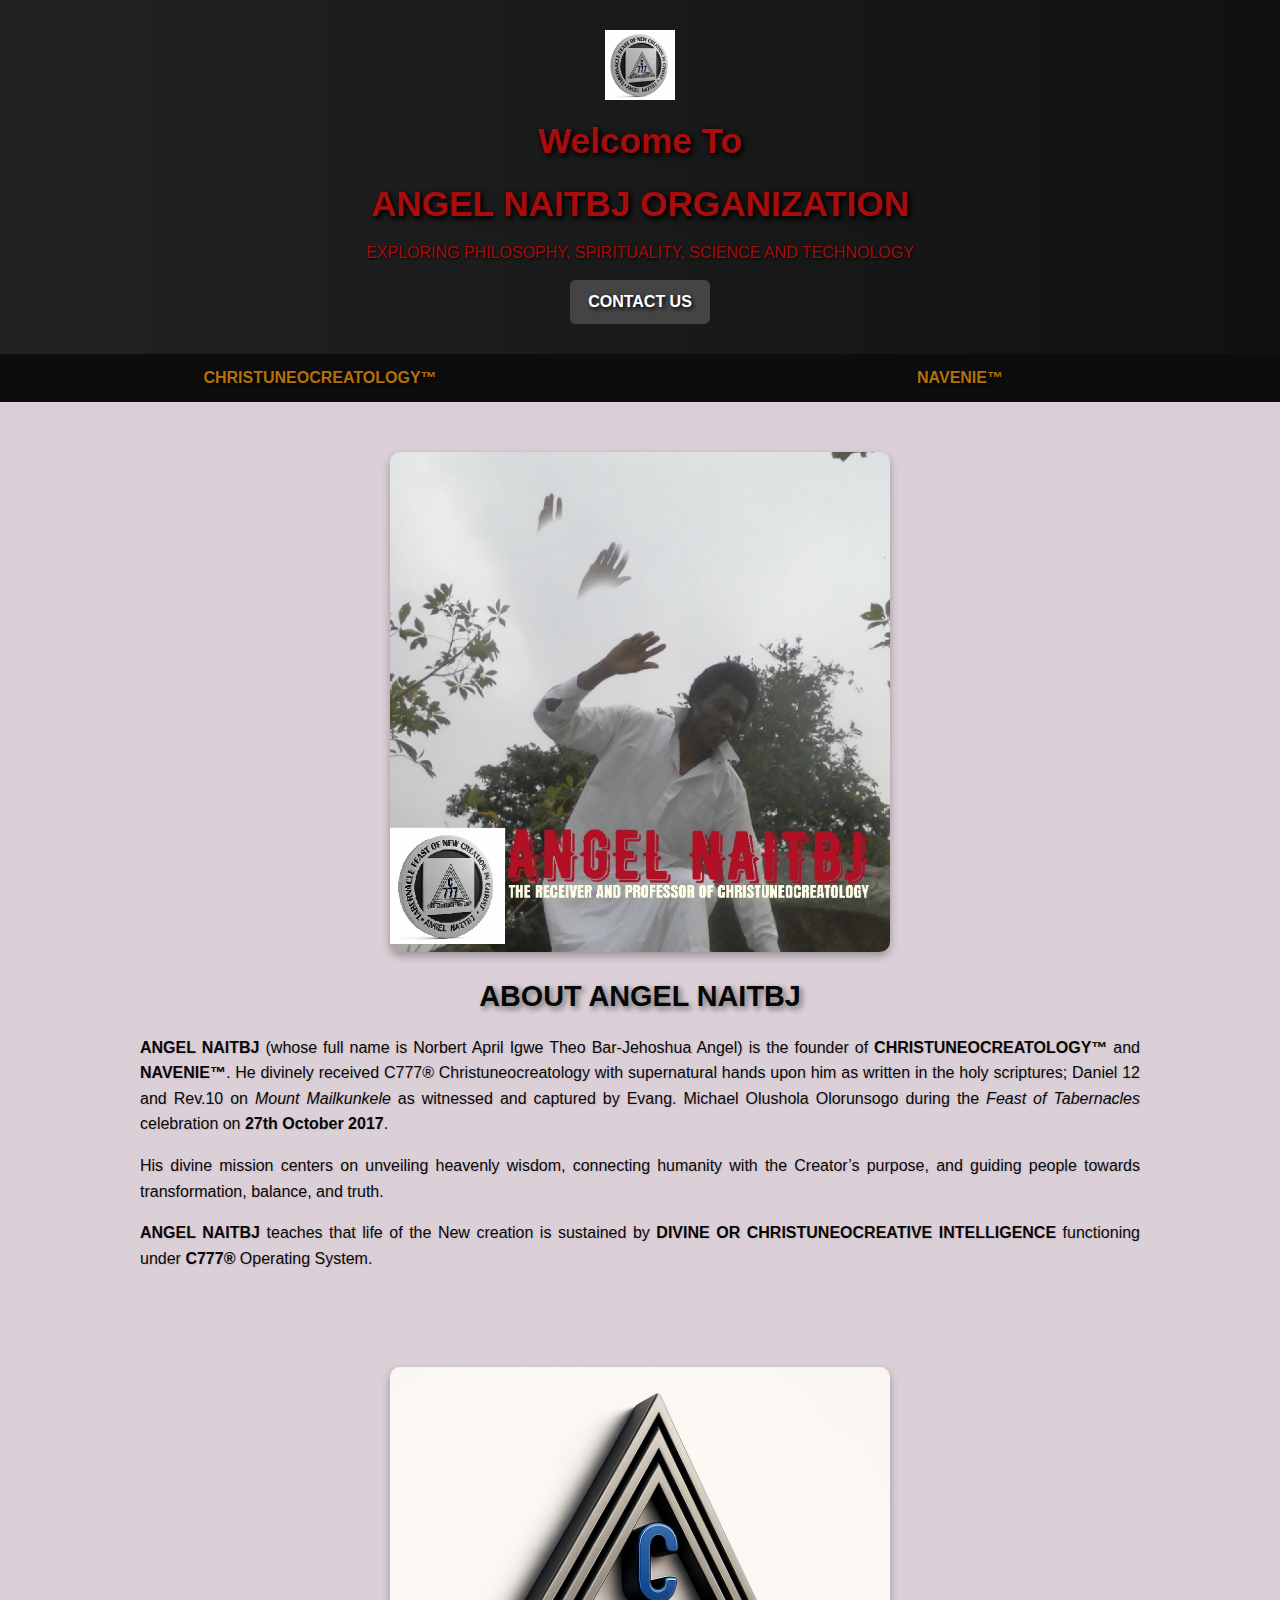
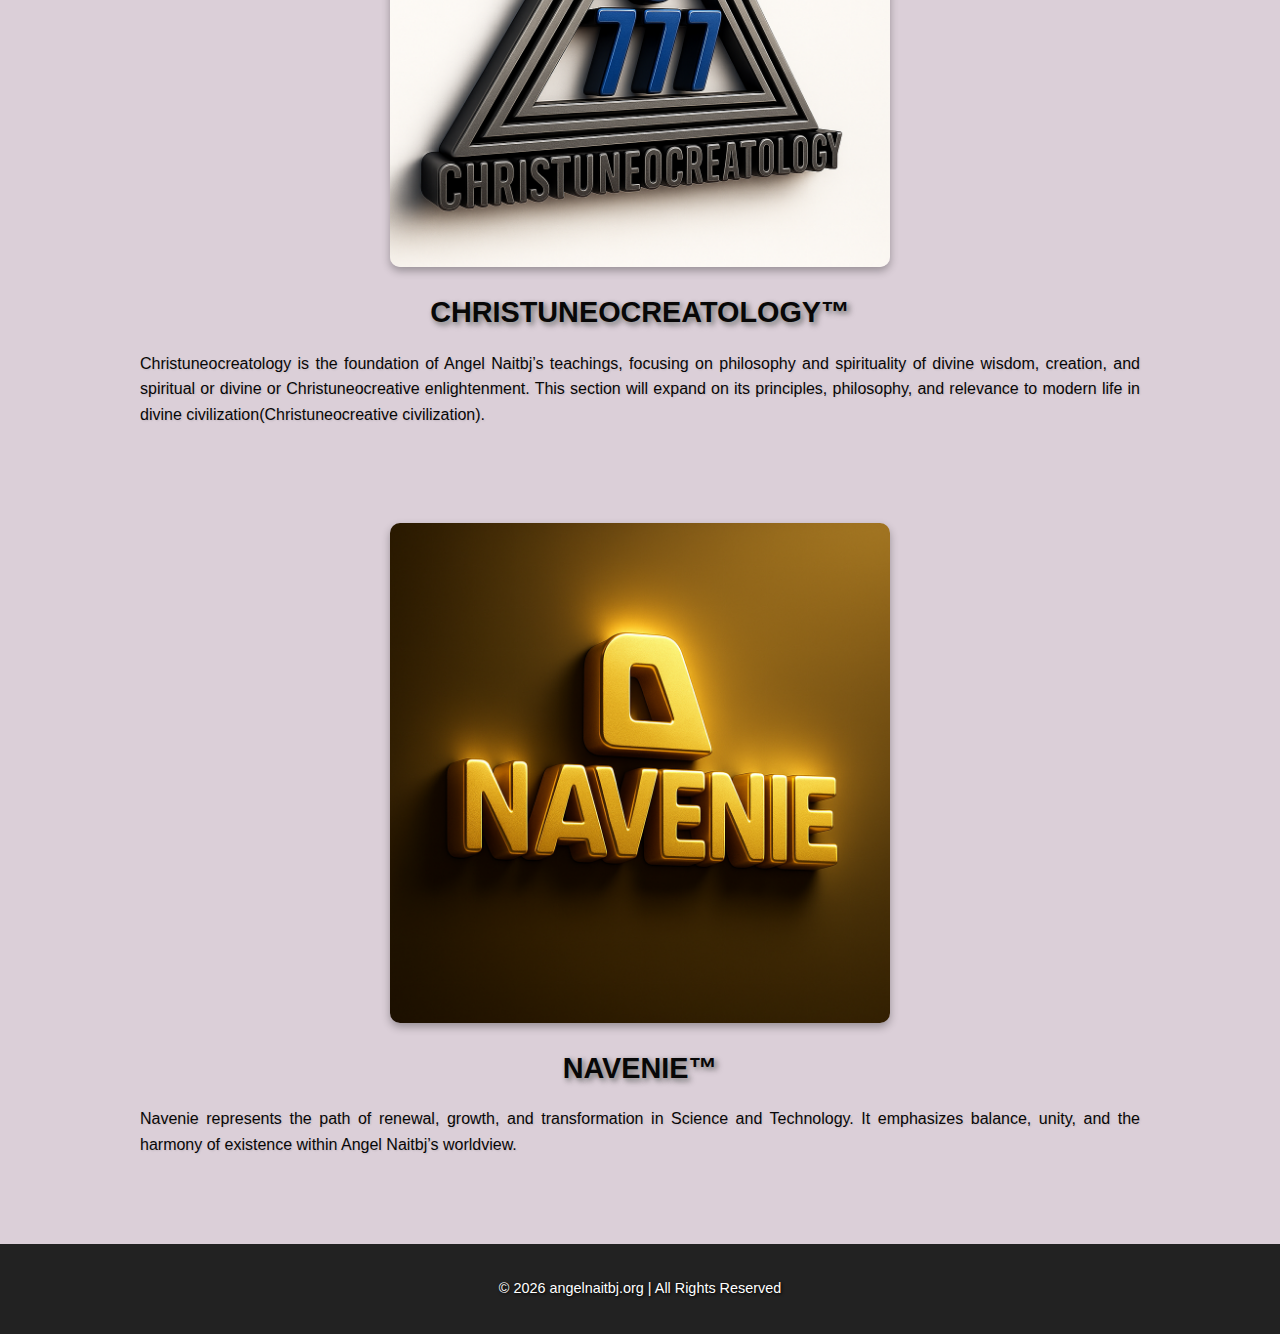
<file: index.html>
<!DOCTYPE html>
<html lang="en">
<head>
  <meta charset="UTF-8">
  <meta name="viewport" content="width=device-width, initial-scale=1.0">
  <title>Angel Naitbj</title>

  <!-- Favicon -->
  <link rel="icon" type="image/x-icon" href="favicon.ico">

  <style>
    body {
      font-family: Arial, sans-serif;
      margin: 0;
      background: #dbcfd8;
      color: #070606;
      line-height: 1.5;
    }

    /* ===== HEADER ===== */
    header {
      background: linear-gradient(to right, #222, #101111);
      color: rgb(168, 13, 13);
      text-align: center;
      padding: 30px 15px;
    }
    header h1 {
      font-size: clamp(1.6rem, 5vw, 2.2rem);
      margin: 10px 0;
      text-shadow: 2px 2px 4px #000, 3px 3px 6px rgba(0,0,0,0.6); /* 3D effect */
    }
    header p {
      font-size: clamp(0.9rem, 3.5vw, 1rem);
      margin: 5px 0 15px;
      text-shadow: 1px 1px 2px #000;
    }
    .logo {
      width: 70px;
      height: auto;
      display: block;
      margin: 0 auto 15px auto;
    }

    /* ===== CONTACT LINK (3D + BLINK + TRANSITION) ===== */
    .contact-link a {
      color: white;
      background: #444;
      padding: 10px 18px;
      border-radius: 6px;
      text-decoration: none;
      font-size: clamp(0.9rem, 3.5vw, 1rem);
      font-weight: bold;
      text-shadow: 2px 2px 4px #000;
      transition: all 0.4s ease-in-out;
      animation: blinkGlow 2s infinite;
      display: inline-block;
    }
    .contact-link a:hover {
      background: #d5dbdb;
      color: black;
      transform: scale(1.05) rotateX(10deg) rotateY(10deg);
      box-shadow: 0 5px 15px rgba(0,0,0,0.4);
    }
    @keyframes blinkGlow {
      0%, 49% {
        background: #444;
        color: white;
        box-shadow: 0 0 5px #000;
      }
      50%, 100% {
        background: #b8860b;
        color: #fff;
        box-shadow: 0 0 15px #ffd700, 0 0 25px #ffa500;
      }
    }

    /* ===== NAVIGATION ===== */
    nav {
      background: #0e0d0d;
      position: relative;
    }
    nav ul {
      list-style: none;
      margin: 0;
      padding: 0;
      display: flex;
      justify-content: center;
    }
    nav ul li {
      margin: 0;
      flex: 1;
      text-align: center;
    }
    nav ul li a {
      color: rgb(181, 112, 7);
      text-decoration: none;
      padding: 12px;
      display: block;
      font-size: clamp(0.8rem, 3vw, 1rem);
      font-weight: bold;
      text-shadow: 2px 2px 4px #000;
      transition: background 0.3s ease, transform 0.2s ease;
    }
    nav ul li a:hover {
      background: #444;
      transform: translateY(-2px);
    }

    /* ===== HAMBURGER ===== */
    .hamburger {
      display: none;
      flex-direction: column;
      cursor: pointer;
      padding: 12px;
      position: absolute;
      right: 10px;
      top: 10px;
    }
    .hamburger span {
      height: 3px;
      width: 25px;
      background: rgb(98, 4, 4); /* 🔥 gold color */
      margin: 4px 0;
      border-radius: 2px;
    }

    /* ===== MOBILE MENU ===== */
    @media (max-width: 768px) {
      nav ul {
        flex-direction: column;
        display: none;
        background: #111;
        width: 100%;
        text-align: center;
      }
      nav ul.show {
        display: flex;
        animation: slideDown 0.4s ease forwards;
      }
      .hamburger {
        display: flex;
      }
      nav ul li a {
        font-size: 1rem;
        border-top: 1px solid #333;
        padding: 14px;
      }
    }

    @keyframes slideDown {
      from {opacity: 0; transform: translateY(-20px);}
      to {opacity: 1; transform: translateY(0);}
    }

    /* ===== SECTION ===== */
    section {
      padding: 30px 15px;
      max-width: 1000px;
      margin: auto;
      text-align: center;
    }
    section h2 {
      font-size: clamp(1.4rem, 4vw, 1.8rem);
      margin-bottom: 15px;
      color: #070707;
      text-shadow: 2px 2px 4px #999, 3px 3px 6px rgba(0,0,0,0.4);
    }
    section p {
      font-size: clamp(0.9rem, 3.5vw, 1rem);
      line-height: 1.6;
      color: #080707;
      text-align: justify;
      text-shadow: 1px 1px 2px rgba(0,0,0,0.1);
    }
    section img {
      width: 100%;
      max-width: 500px;
      display: block;
      margin: 20px auto;
      border-radius: 10px;
      box-shadow: 0 4px 8px rgba(0,0,0,0.3);
    }

    /* ===== FOOTER ===== */
    footer {
      text-align: center;
      padding: 20px;
      background: #222;
      color: white;
      margin-top: 40px;
      font-size: clamp(0.8rem, 3vw, 0.9rem);
      text-shadow: 1px 1px 3px #000;
    }
  </style>
</head>
<body>
  <!-- Header -->
  <header>
    <img src="logo.png" alt="Angel Naitbj Logo" class="logo">
    <h1>Welcome To</h1>
    <h1>ANGEL NAITBJ ORGANIZATION</h1>
    <p>EXPLORING PHILOSOPHY, SPIRITUALITY, SCIENCE AND TECHNOLOGY</p>
    <div class="contact-link">
      <a href="contact.html">CONTACT US</a>
    </div>
  </header>

  <!-- Navigation -->
  <nav>
    <div class="hamburger" onclick="document.querySelector('nav ul').classList.toggle('show')">
      <span></span>
      <span></span>
      <span></span>
    </div>
    <ul>
      <li><a href="christuneocreatology.html" class="active">CHRISTUNEOCREATOLOGY™</a></li>
      <li><a href="navenie.html">NAVENIE™</a></li>
    </ul>
  </nav>

  <!-- About Angel Naitbj -->
  <section id="about">
    <img src="angelnaitbj.jpg" alt="angelnaitbj Image">
    <h2>ABOUT ANGEL NAITBJ</h2>
    <p>
      <strong>ANGEL NAITBJ</strong> (whose full name is Norbert April Igwe Theo Bar-Jehoshua Angel)  
      is the founder of <strong>CHRISTUNEOCREATOLOGY™</strong> and <strong>NAVENIE™</strong>.  
      He divinely received C777® Christuneocreatology with supernatural hands upon him  
      as written in the holy scriptures; Daniel 12 and Rev.10 on <em>Mount Mailkunkele</em>  
      as witnessed and captured by Evang. Michael Olushola Olorunsogo during the  
      <em>Feast of Tabernacles</em> celebration on <strong>27th October 2017</strong>.
    </p>
    <p>
      His divine mission centers on unveiling heavenly wisdom, connecting humanity  
      with the Creator’s purpose, and guiding people towards transformation, balance, and truth.
    </p>
    <p>
      <strong>ANGEL NAITBJ</strong> teaches that life of the New creation is sustained by <strong>DIVINE OR CHRISTUNEOCREATIVE INTELLIGENCE</strong>
      functioning under <strong>C777®</strong> Operating System.
    </p>
  </section>

  <!-- Christuneocreatology Section -->
  <section id="christuneocreatology">
    <img src="christuneo.jpg" alt="Christuneocreatology Image">
    <h2>CHRISTUNEOCREATOLOGY™</h2>
    <p>
      Christuneocreatology is the foundation of Angel Naitbj’s teachings, 
      focusing on philosophy and spirituality of divine wisdom, creation, and spiritual or divine or Christuneocreative enlightenment. 
      This section will expand on its principles, philosophy, and relevance 
      to modern life in divine civilization(Christuneocreative civilization).
    </p>
  </section>

  <!-- Navenie Section -->
  <section id="navenie">
    <img src="navenie.jpg" alt="Navenie Image">
    <h2>NAVENIE™</h2>
    <p>
      Navenie represents the path of renewal, growth, and transformation in Science and Technology. 
      It emphasizes balance, unity, and the harmony of existence within Angel Naitbj’s worldview.
    </p>
  </section>

  <!-- Footer -->
  <footer>
    <p>&copy; 2026 angelnaitbj.org | All Rights Reserved</p>
  </footer>
</body>
</html>
</file>
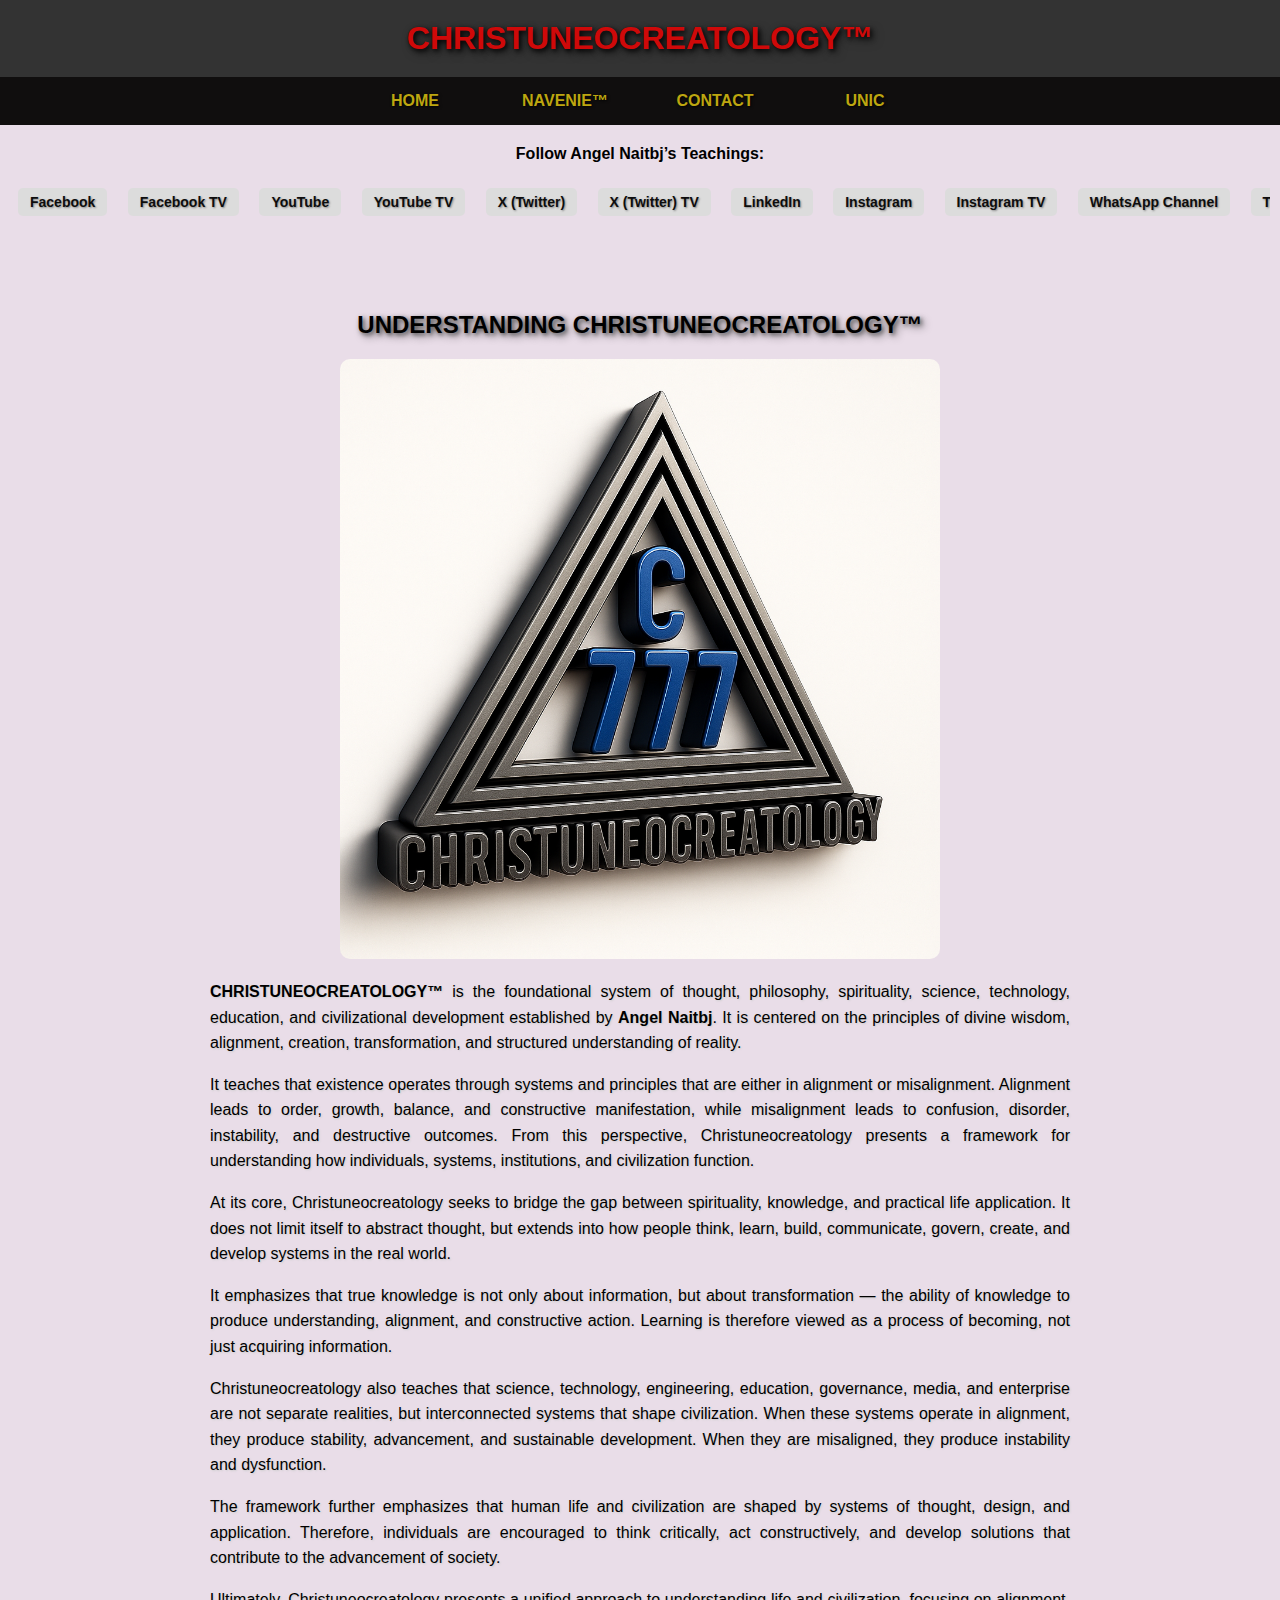
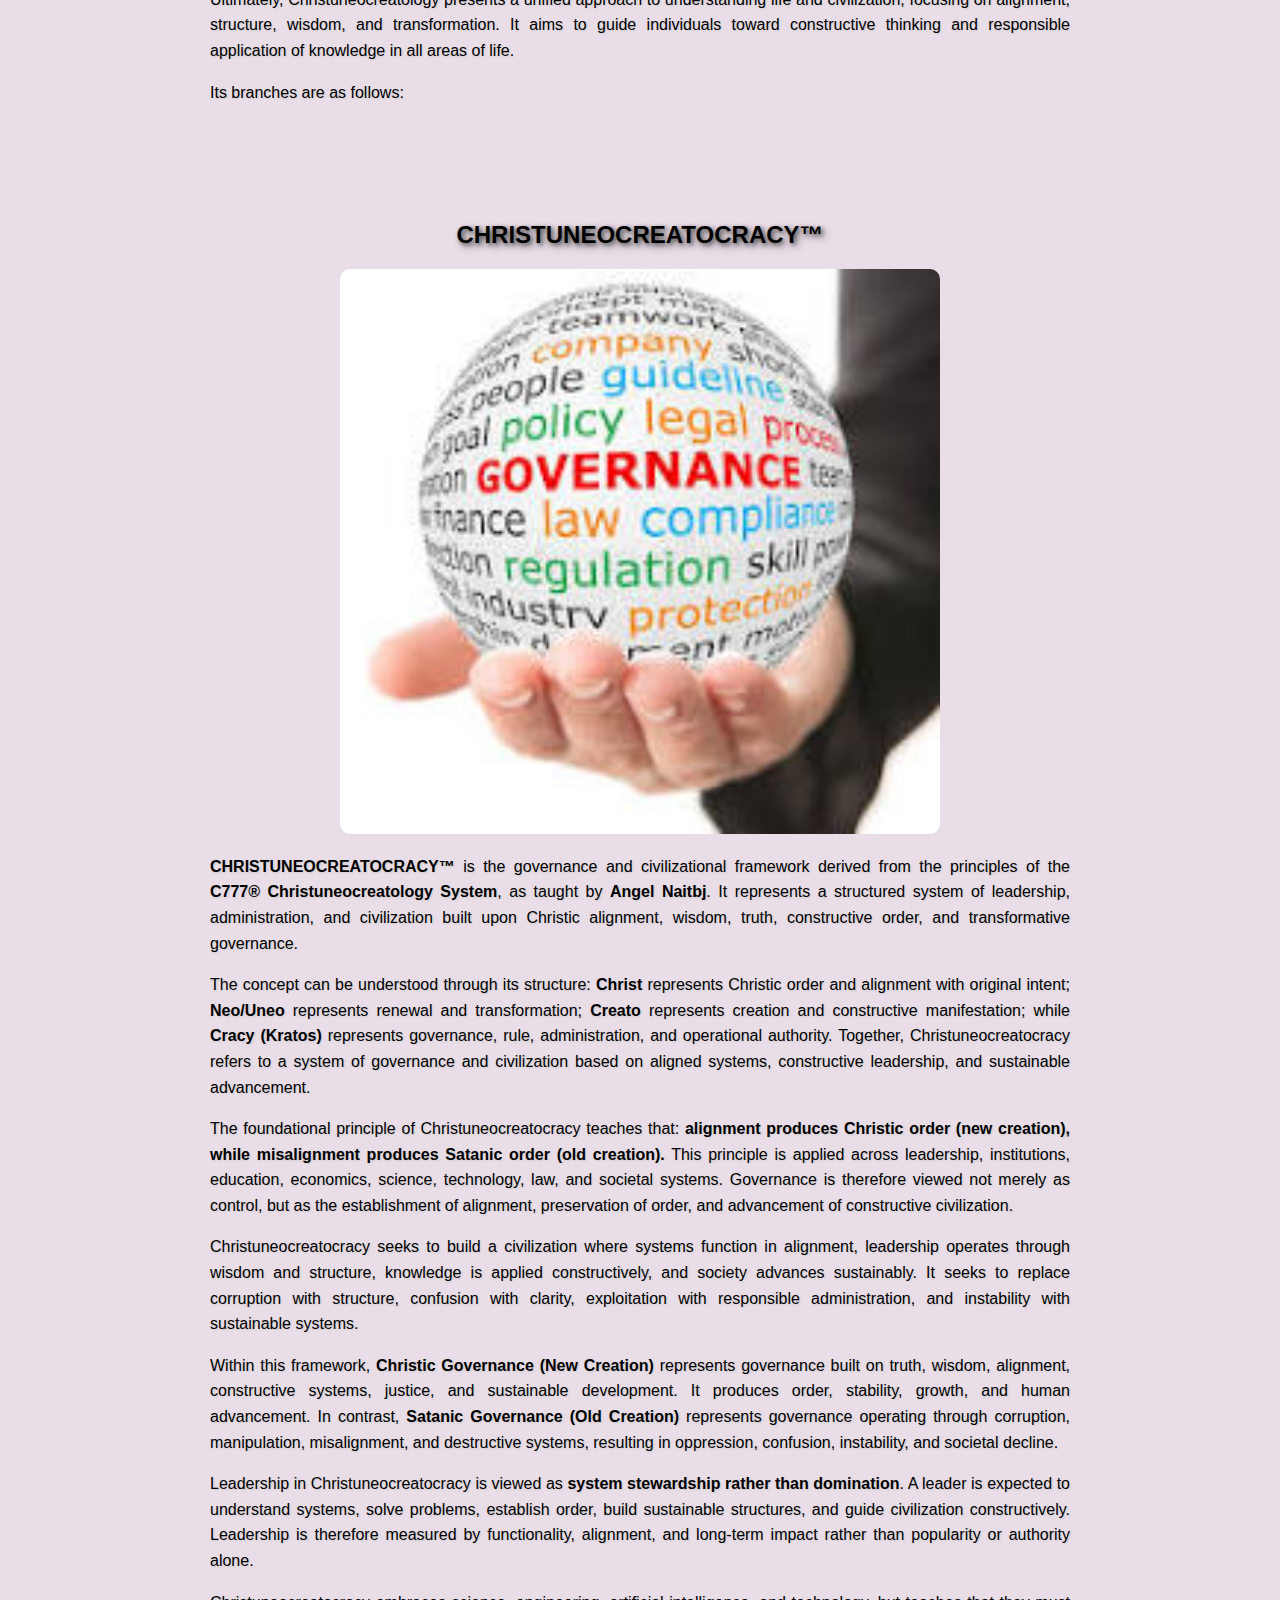
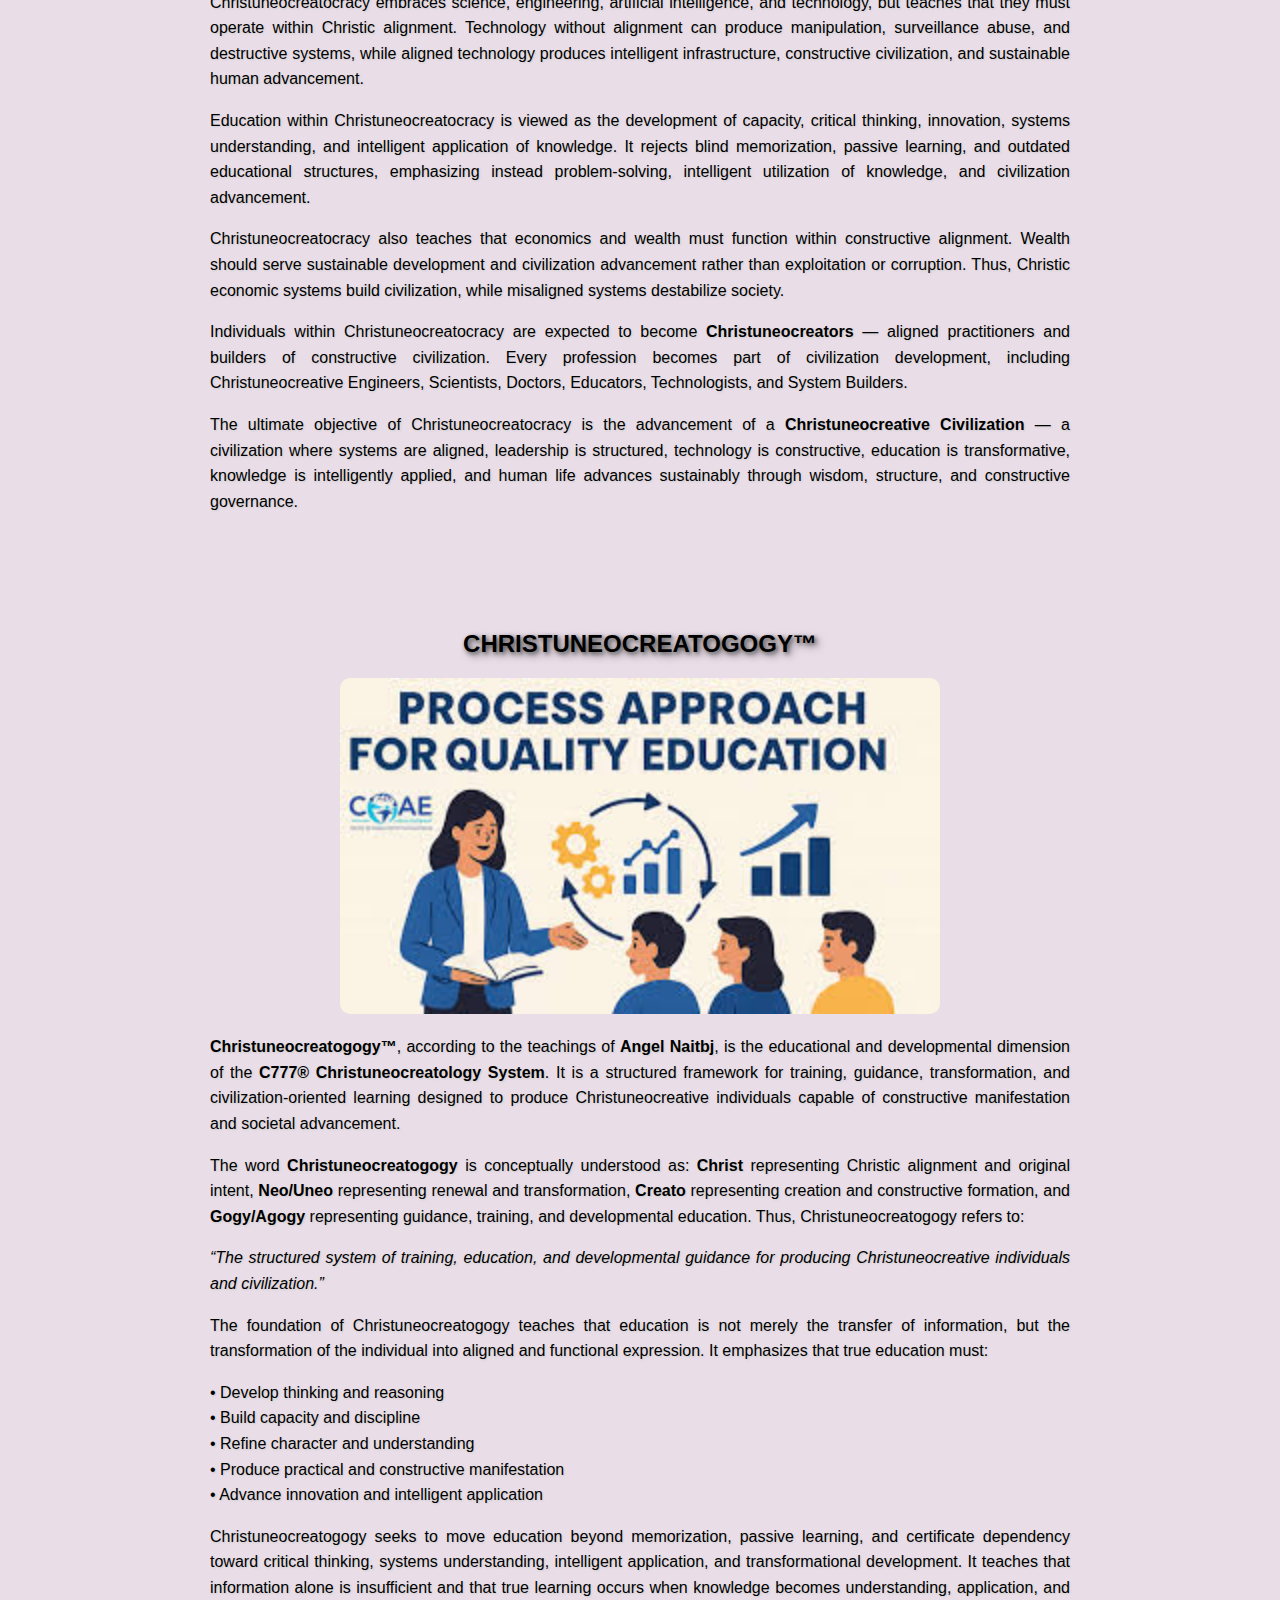
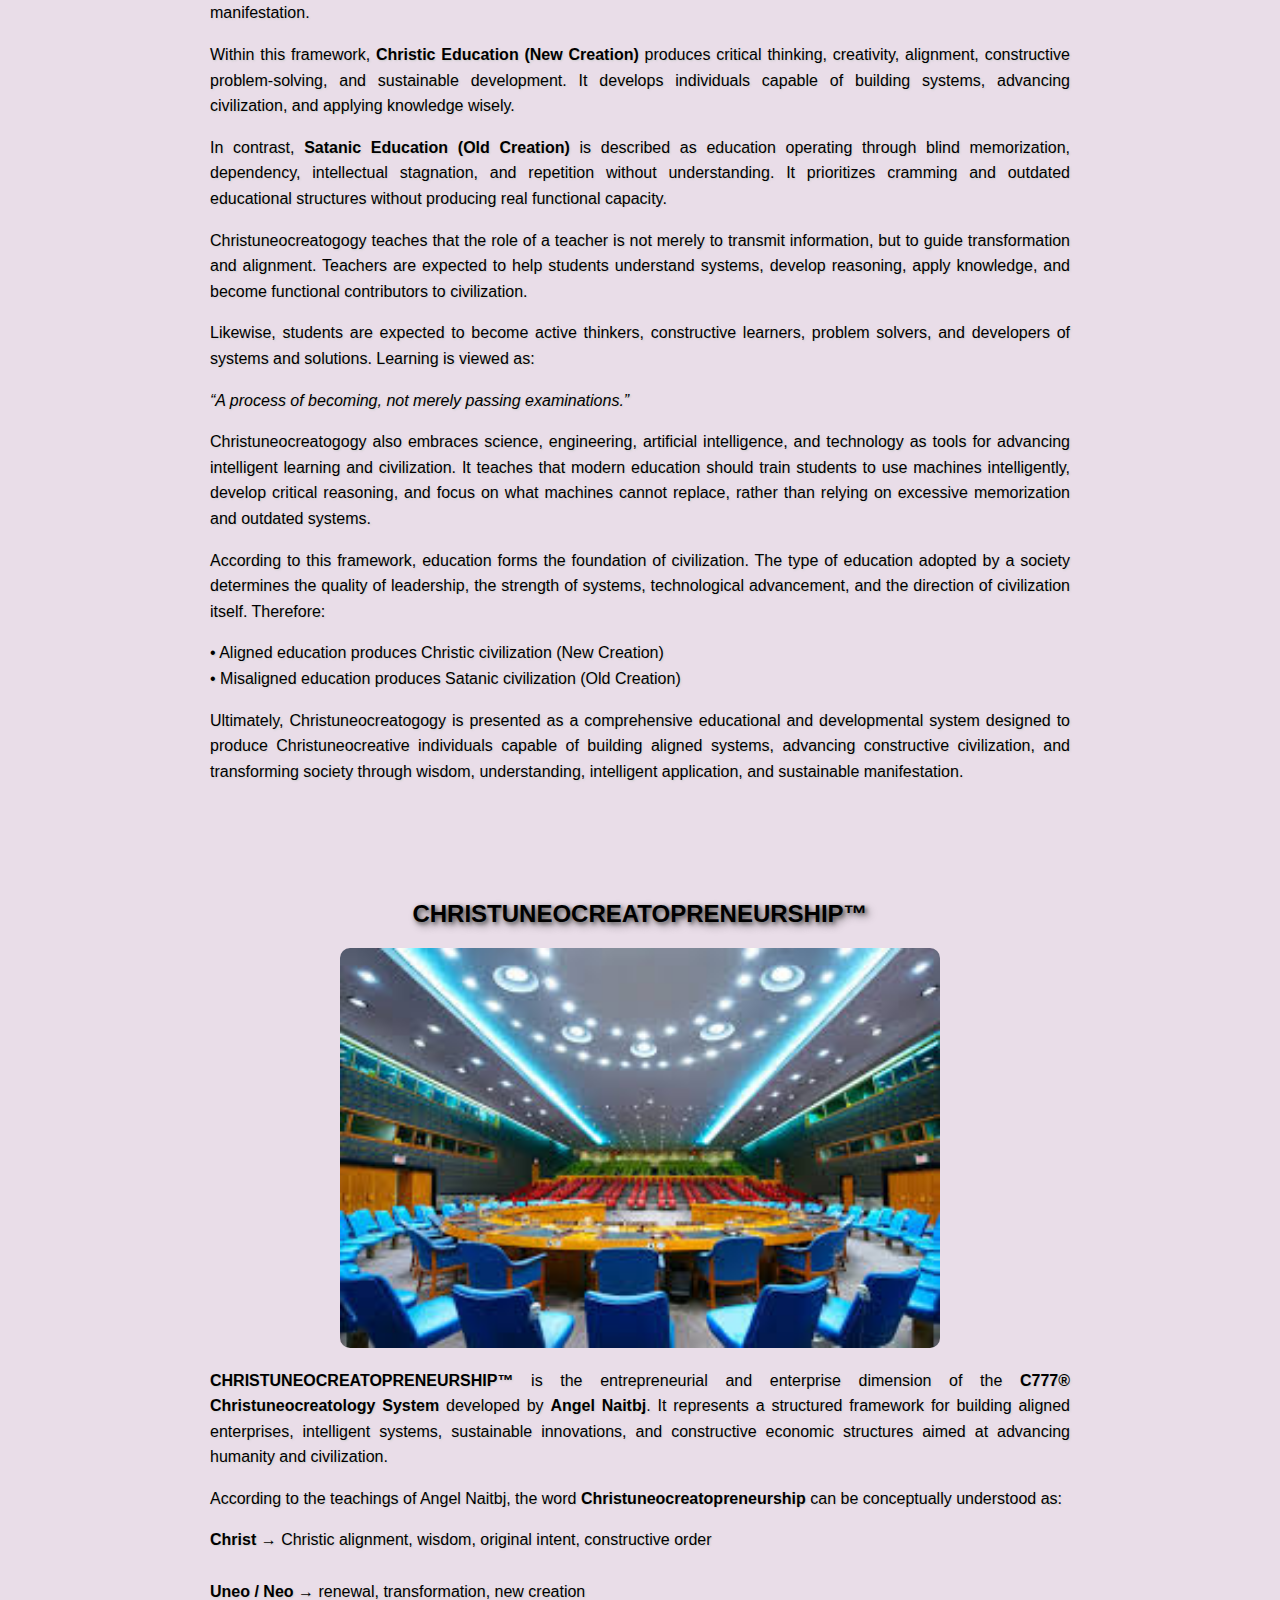
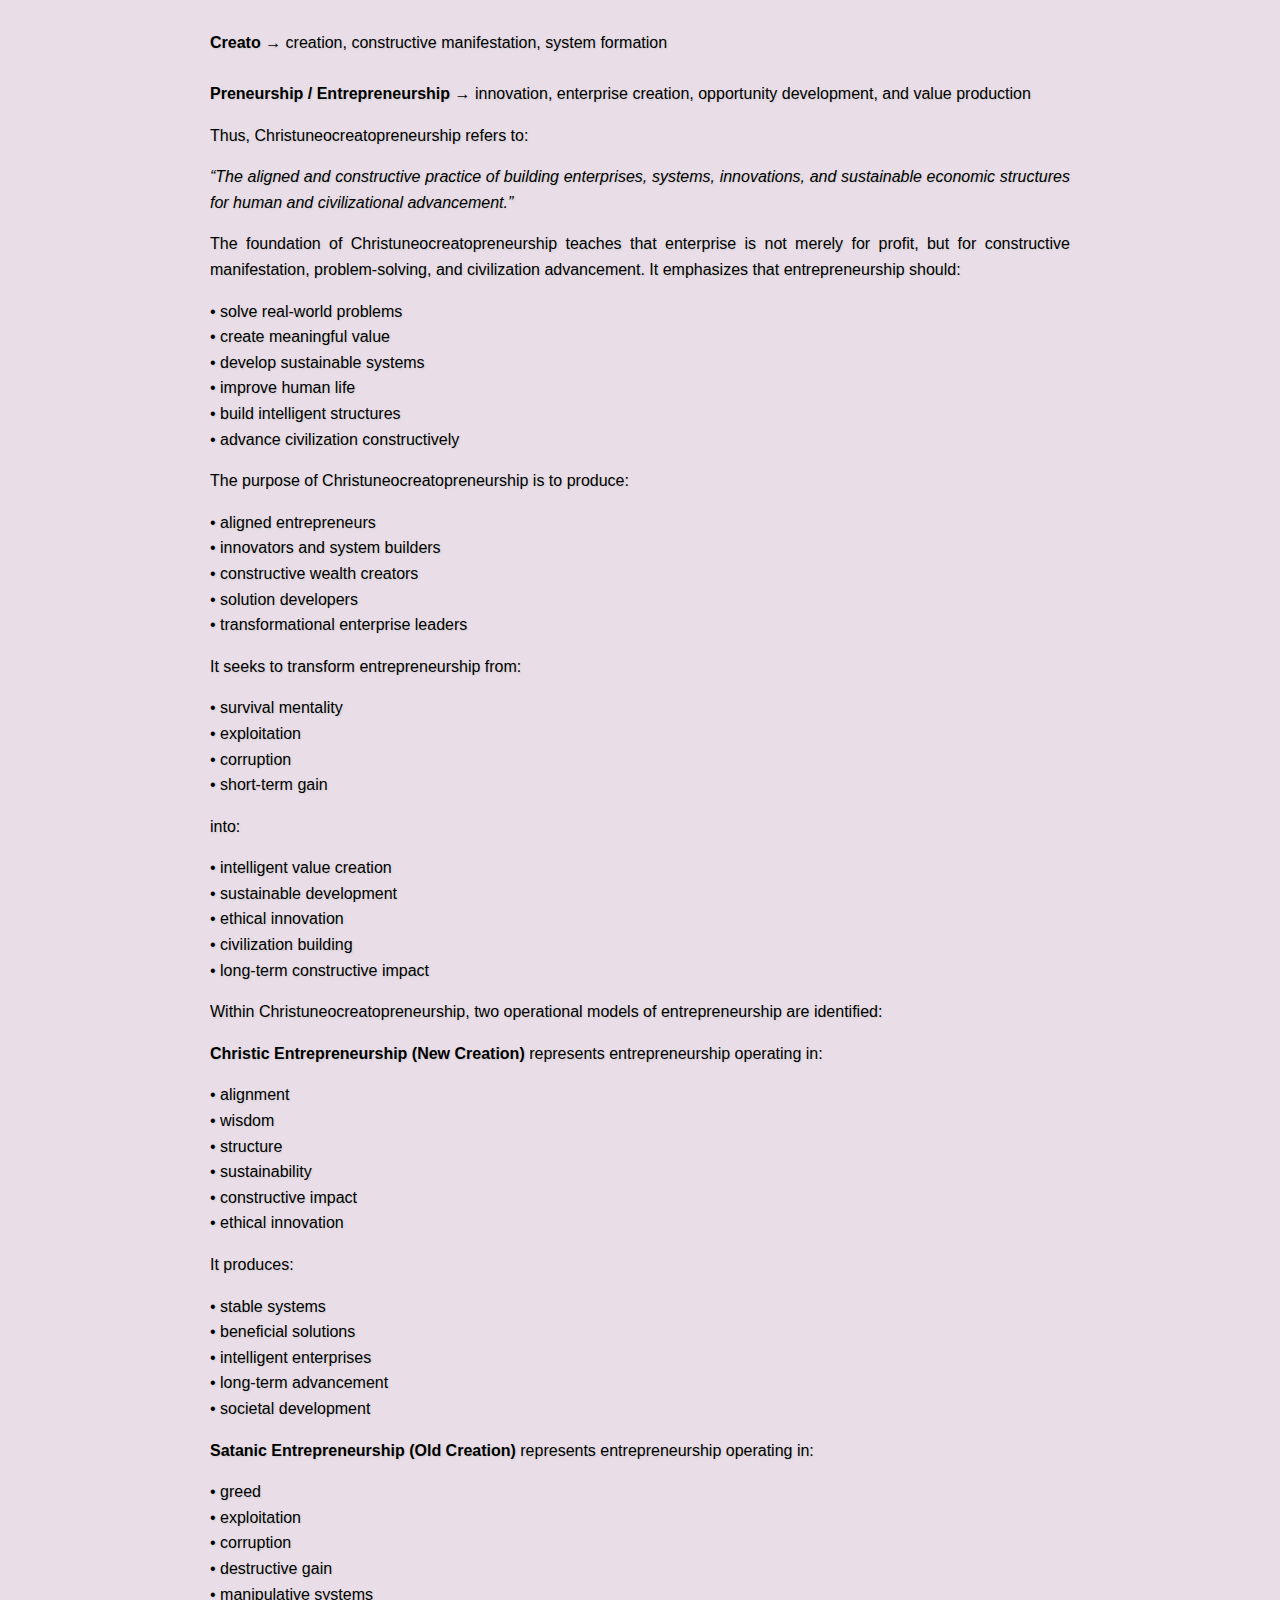
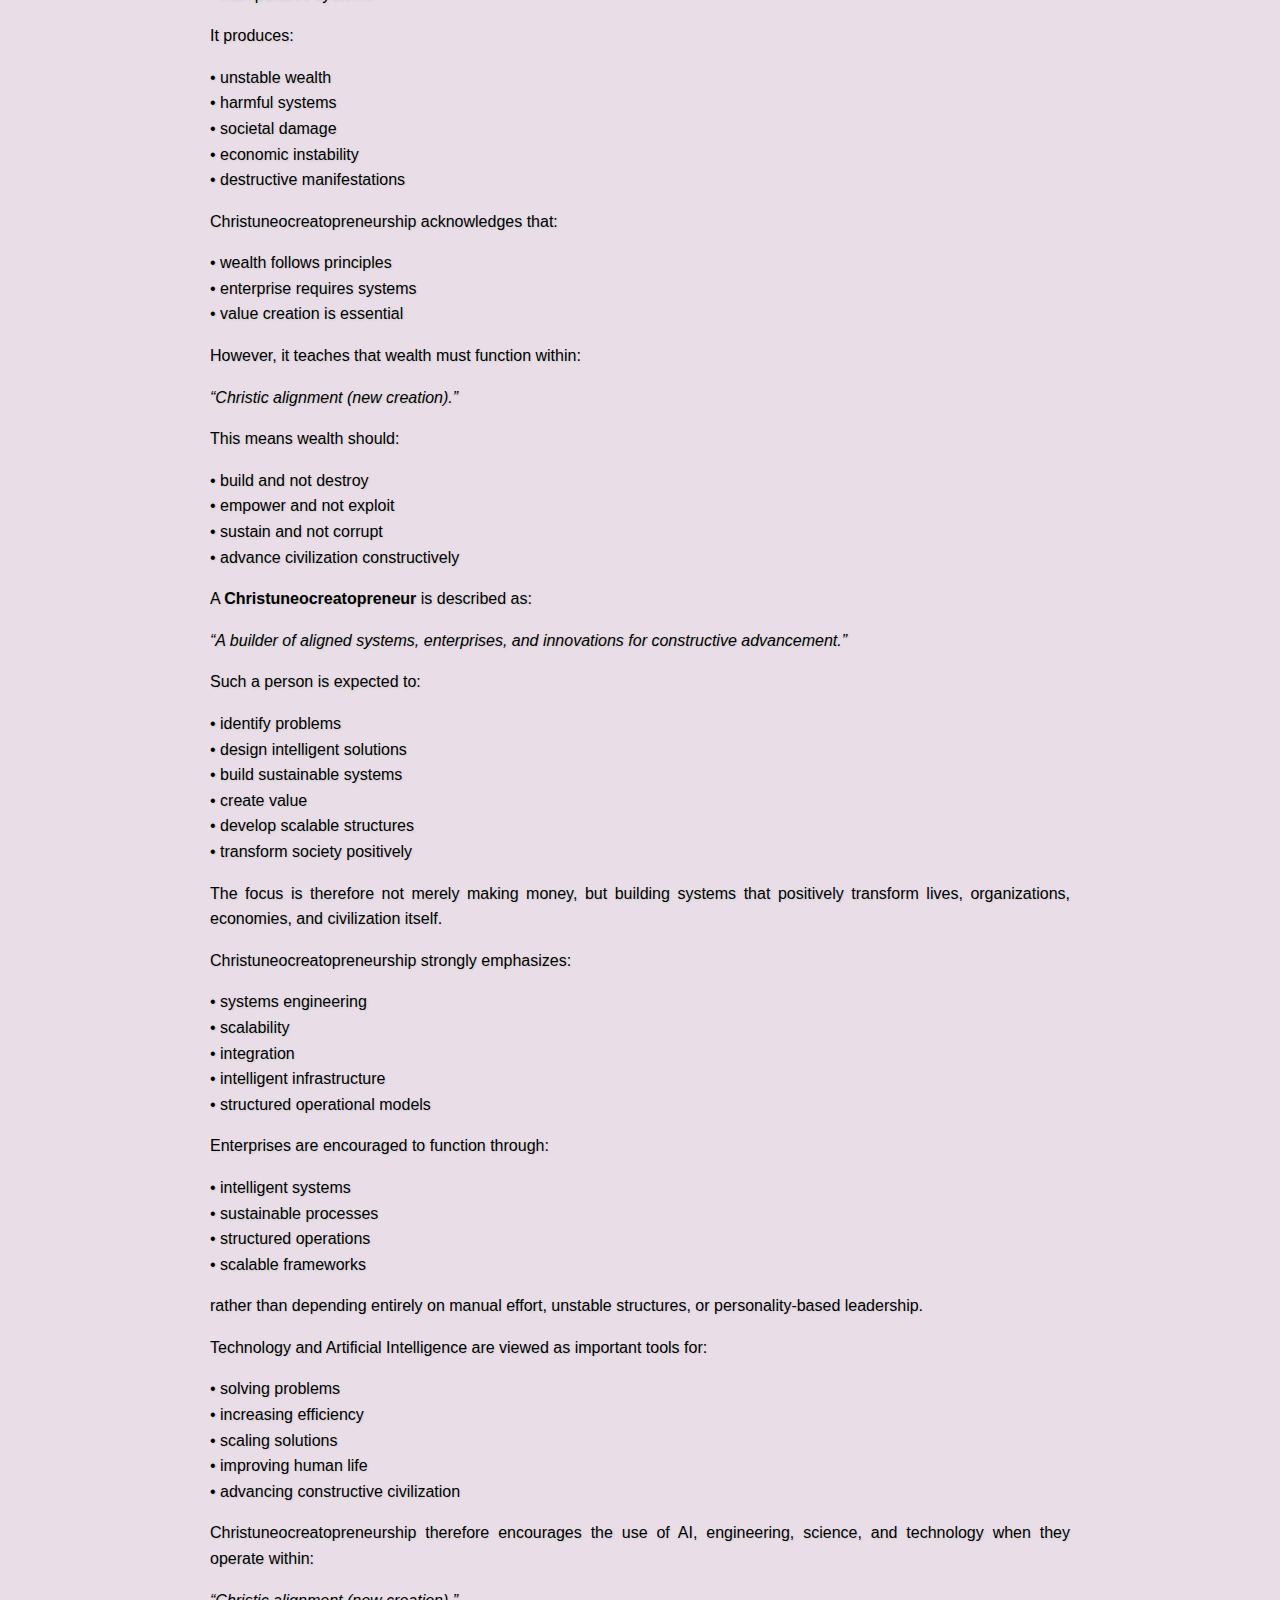
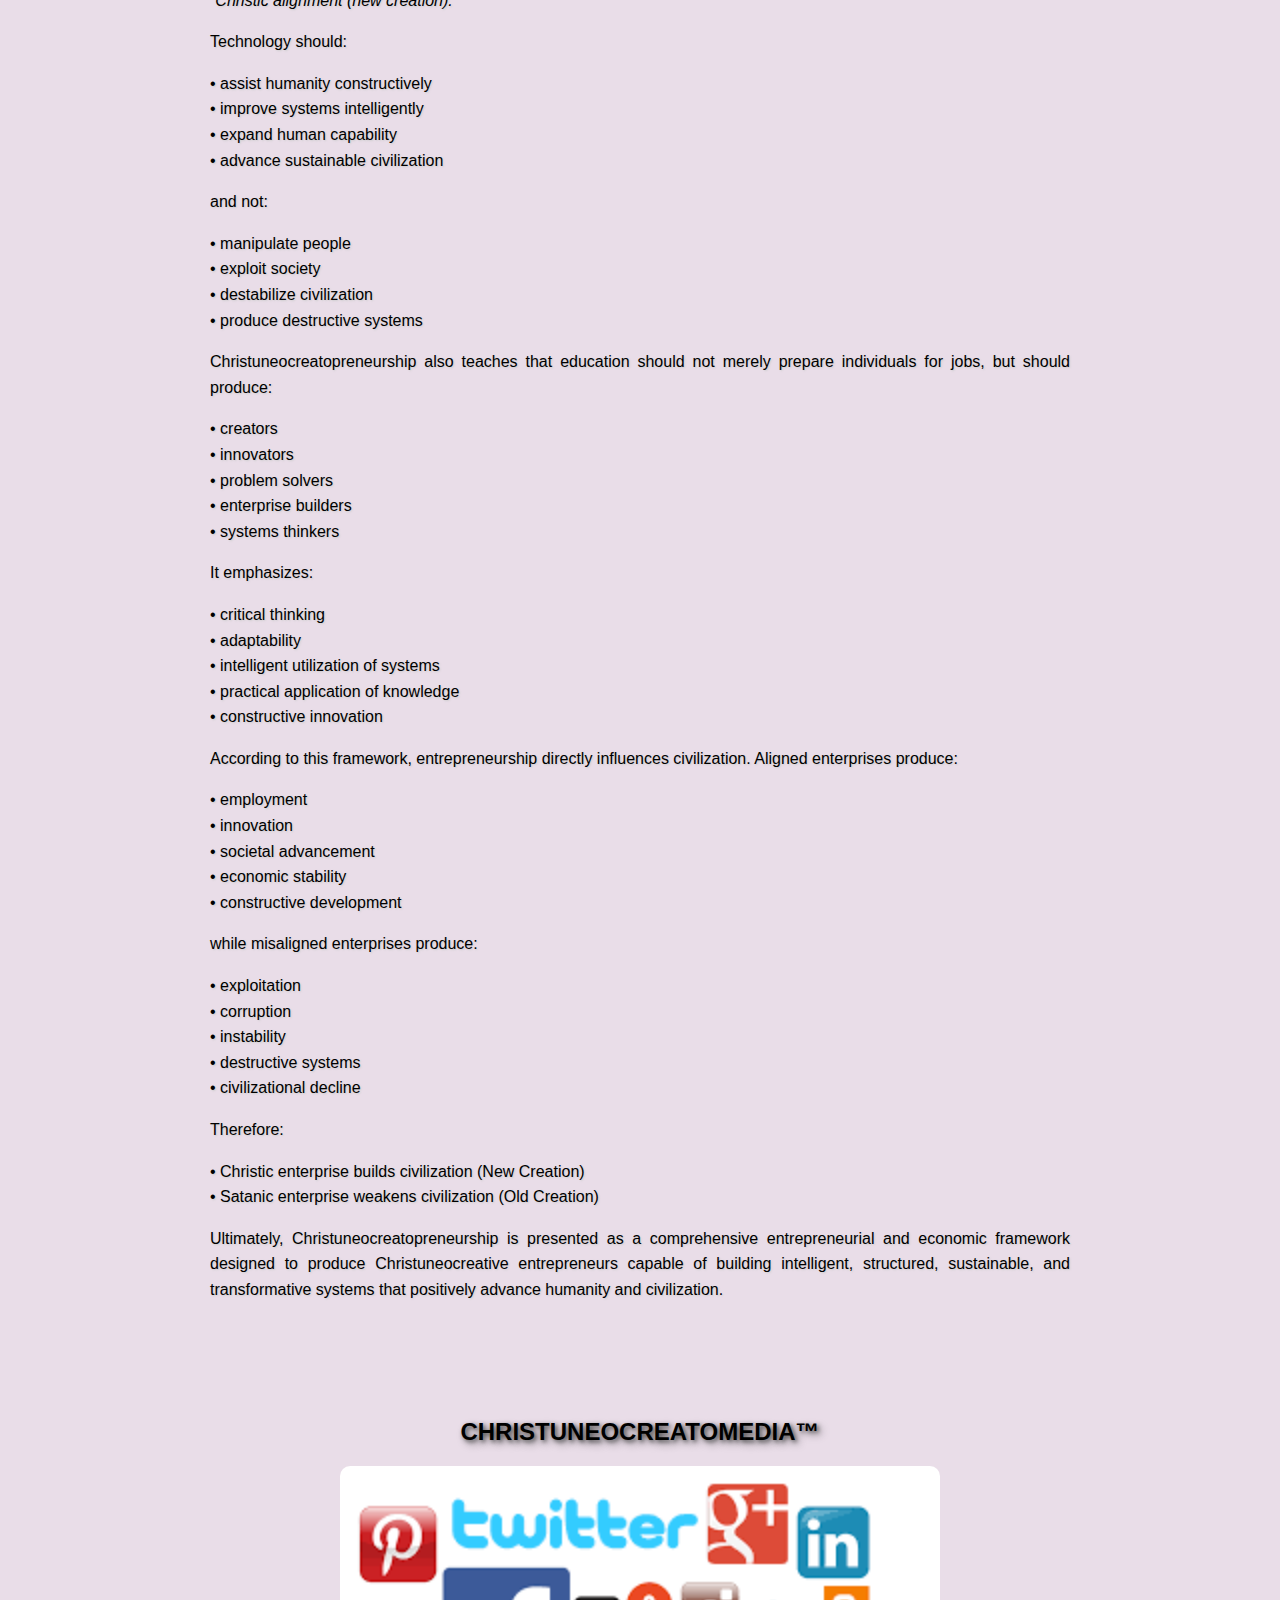
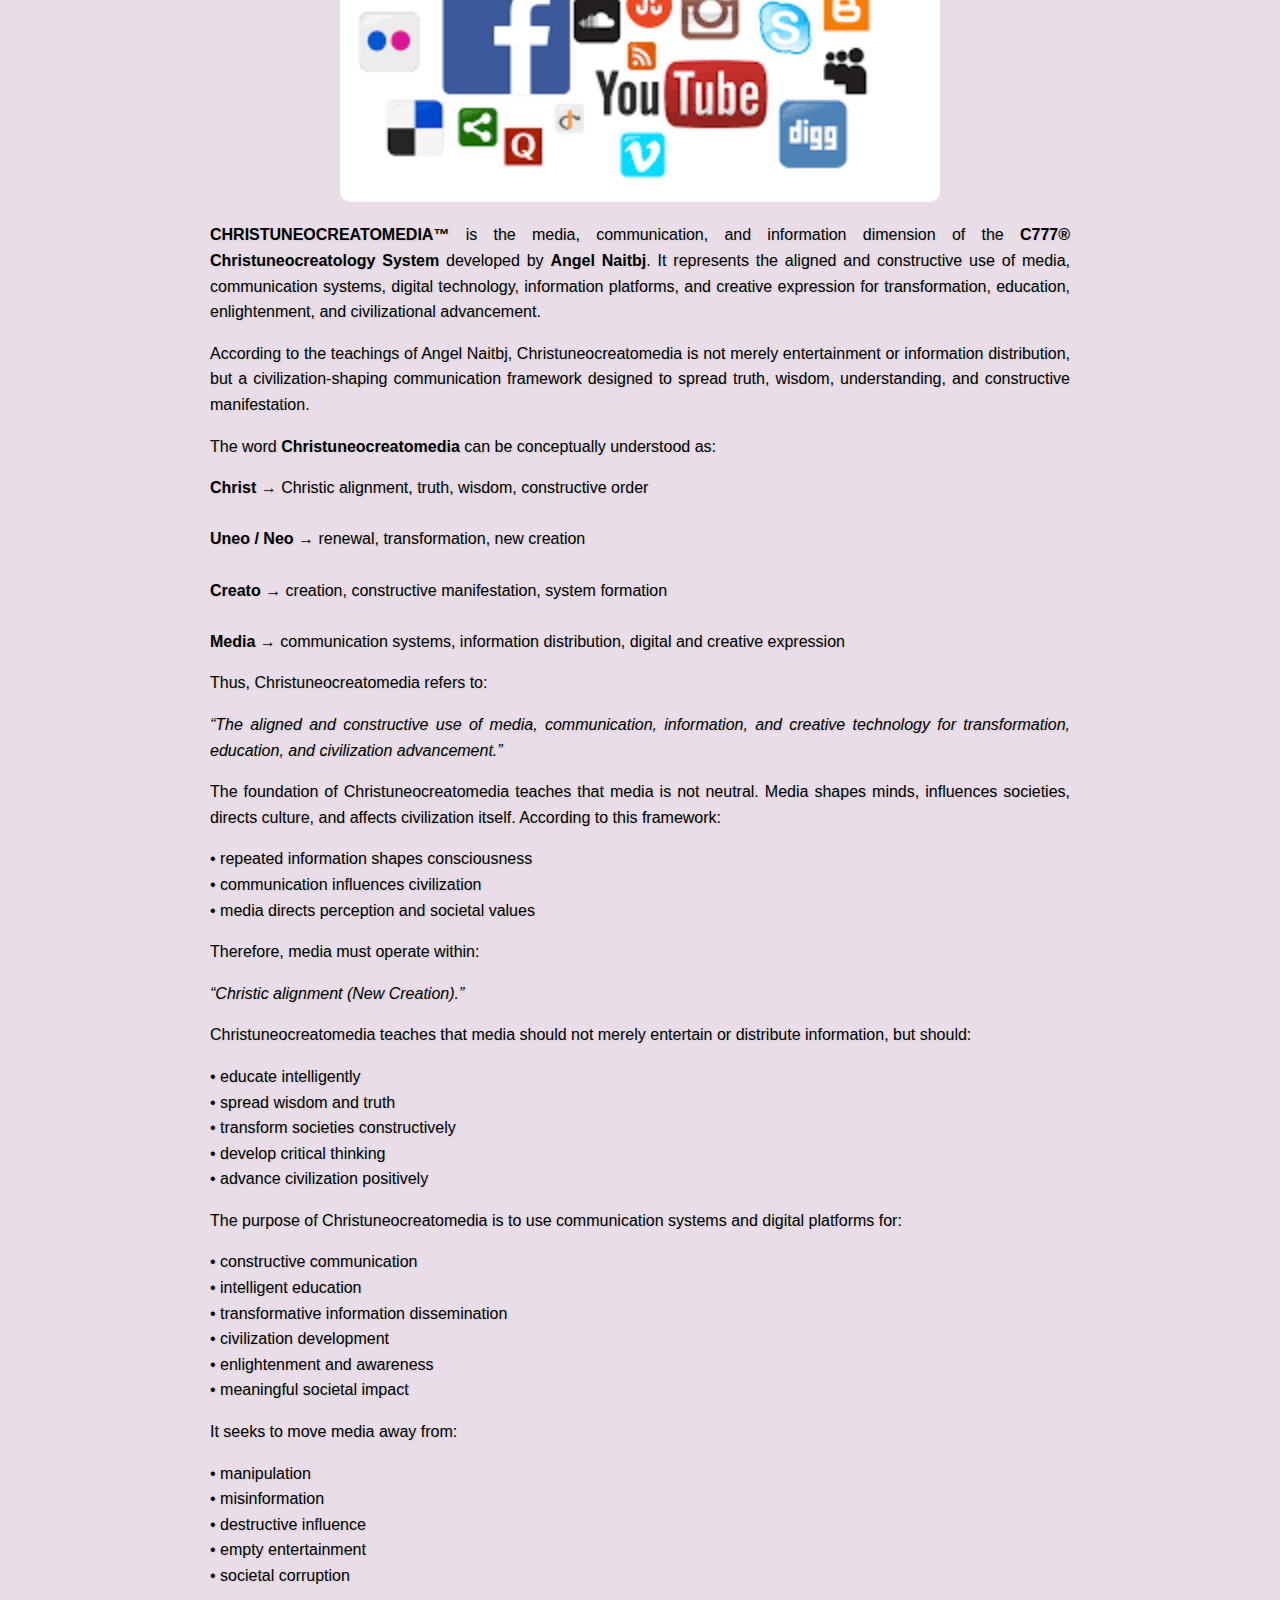
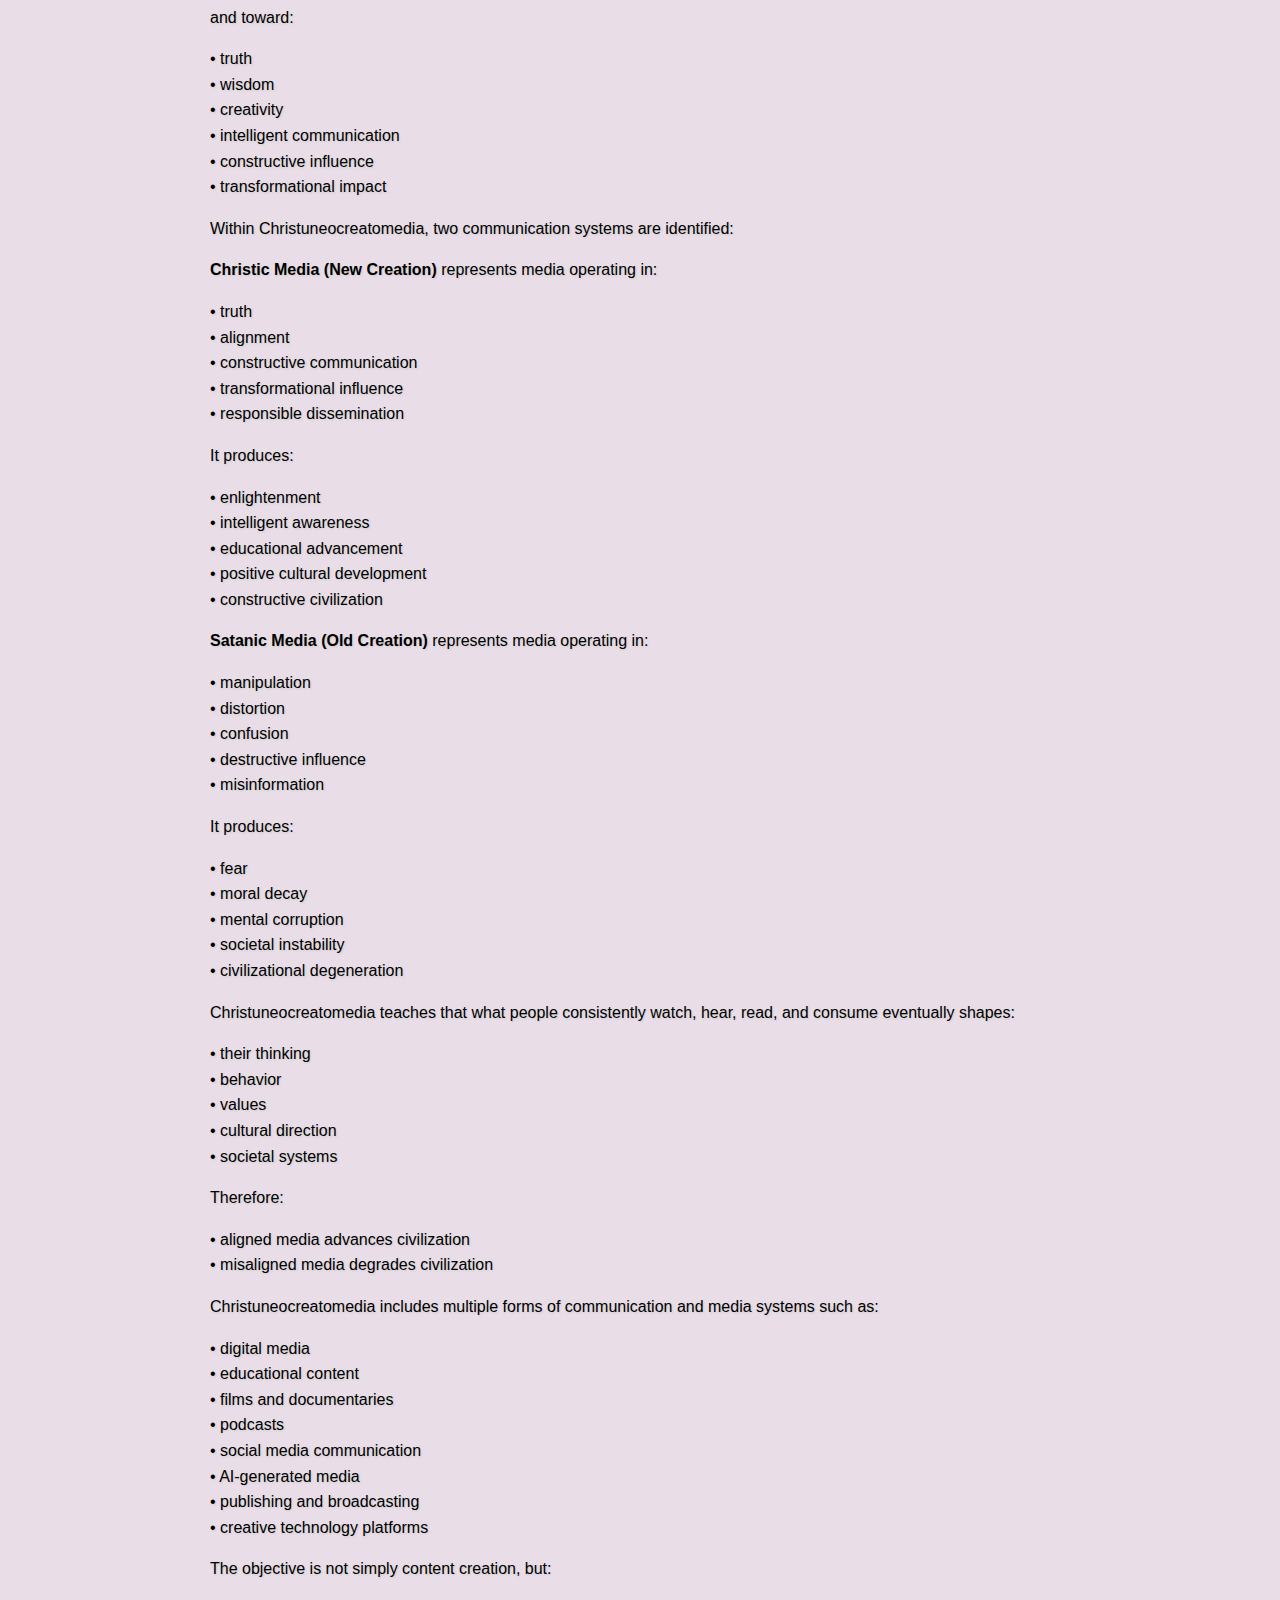
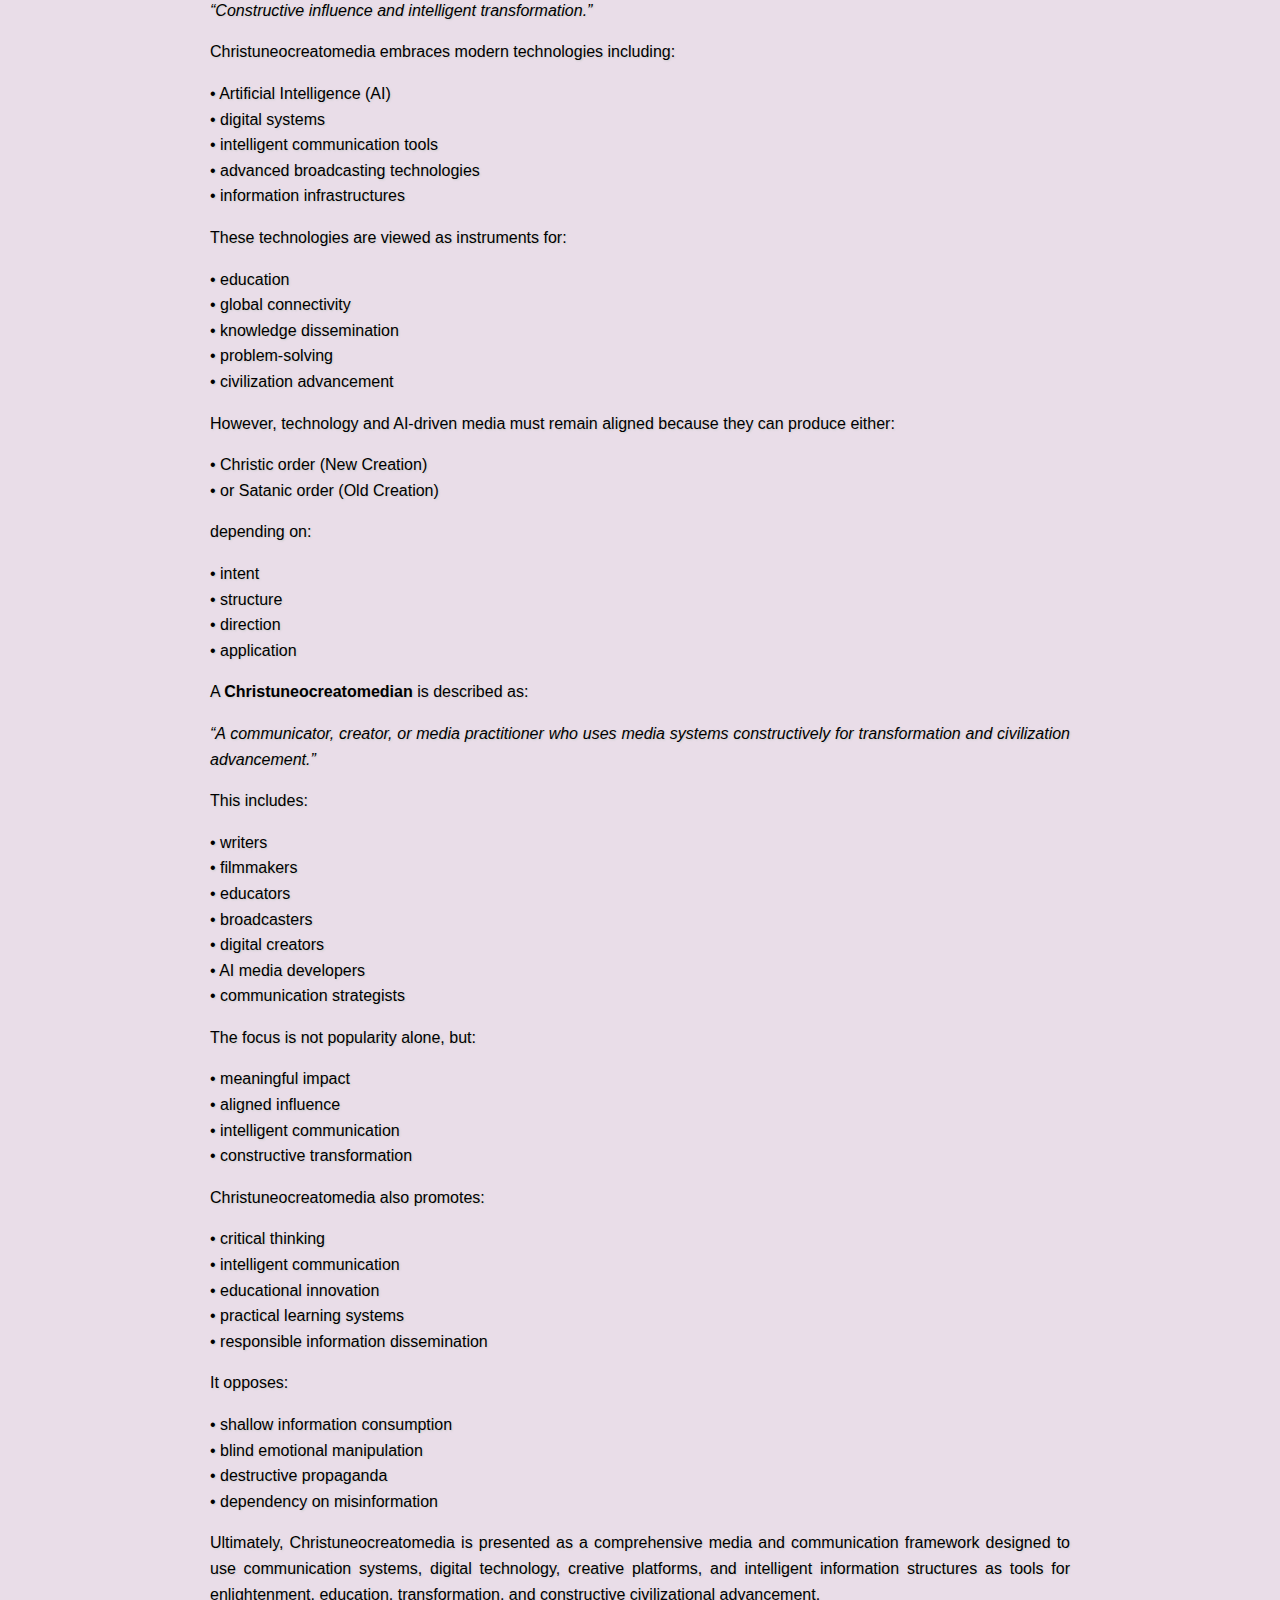
<file: christuneocreatology.html>
<!DOCTYPE html>
<html lang="en">
<head>
  <meta charset="UTF-8">
  <meta name="viewport" content="width=device-width, initial-scale=1.0">
  <title>Christuneocreatology - Angel Naitbj</title>

  <style>
    * {
      box-sizing: border-box;
    }

    body {
      font-family: Arial, sans-serif;
      margin: 0;
      background: #e9dde8;
    }

    /* ===== HEADER ===== */
    header {
      background: #333;
      color: rgb(207, 9, 9);
      text-align: center;
      padding: 20px 10px;
    }

    header h1 {
      font-size: 2rem;
      margin: 0;
      word-wrap: break-word;
      text-shadow: 2px 2px 5px #000, 4px 4px 10px rgba(0,0,0,0.5);
    }

    /* ===== NAVIGATION ===== */
    nav {
      display: flex;
      flex-wrap: wrap;
      justify-content: center;
      background: #100e0e;
      width: 100%;
    }

    nav a {
      color: rgb(189, 166, 16);
      text-decoration: none;
      padding: 15px 0;
      width: 150px;
      text-align: center;
      font-weight: bold;
      text-shadow: 1px 1px 3px #000;
    }

    nav a:hover {
      background: #7d784c;
      width: 100%;
    }

    /* ===== SOCIAL MEDIA SECTION ===== */
    .social-wrapper {
      max-width: 100%;
      margin: 20px auto;
      padding: 0 10px;
      text-align: center;
    }

    /* FIXED TITLE */
    .social-title {
      font-weight: bold;
      margin-bottom: 10px;
      font-size: 1rem;
    }

    /* SCROLLABLE LINKS ONLY */
    .social-links {
      display: block;
      overflow-x: auto;
      white-space: nowrap;
      padding: 10px 0;
      -ms-overflow-style: none;
      scrollbar-width: none;
    }

    .social-links::-webkit-scrollbar {
      display: none;
    }

    .social-links a {
      display: inline-block;
      margin: 5px 8px;
      color: #0d0d0d;
      background: #dcdcdc;
      padding: 6px 12px;
      border-radius: 5px;
      font-size: 14px;
      text-decoration: none;
      font-weight: bold;
      text-shadow: 1px 1px 2px #888;
    }

    .social-links a:hover {
      background: #bbb;
    }

    /* ===== SECTION ===== */
    section {
      padding: 40px 20px;
      max-width: 900px;
      margin: auto;
      text-align: center;
    }

    section img {
      width: 100%;
      max-width: 600px;
      height: auto;
      margin: 20px auto;
      border-radius: 10px;
      display: block;
    }

    section h2 {
      margin-bottom: 15px;
      text-shadow: 2px 2px 4px #555, 4px 4px 8px rgba(0,0,0,0.4);
    }

    section p {
      font-size: 1rem;
      line-height: 1.6;
      text-align: justify;
      text-shadow: 1px 1px 2px #ccc;
    }

    /* ===== FOOTER ===== */
    footer {
      text-align: center;
      padding: 20px;
      background: #222;
      color: white;
      margin-top: 40px;
      font-size: clamp(0.8rem, 3vw, 0.9rem);
      text-shadow: 1px 1px 3px #000;
    }

    /* ===== RESPONSIVE ===== */
    @media (max-width: 768px) {
      header h1 { font-size: 1.6rem; }
      nav a { width: 33.33%; font-size: 0.9rem; }
    }

    @media (max-width: 480px) {
      header h1 { font-size: 1.3rem; }
      nav { flex-direction: column; }
      nav a { width: 100vw; }
    }
  </style>
</head>

<body>

  <!-- Header -->
  <header>
    <h1>CHRISTUNEOCREATOLOGY™</h1>
  </header>

  <!-- Navigation -->
  <nav>
    <a href="index.html">HOME</a>
    <a href="navenie.html">NAVENIE™</a>
    <a href="contact.html">CONTACT</a>
    <a href="unic.html">UNIC</a>
  </nav>

  <!-- Social Media Section -->
  <div class="social-wrapper">
    <div class="social-title">
      Follow Angel Naitbj’s Teachings:
    </div>

    <div class="social-links">
      <a href="https://facebook.com/angelnaitbj" target="_blank">Facebook</a>
      <a href="https://facebook.com/angelnaitbjtv" target="_blank">Facebook TV</a>
      <a href="https://youtube.com/@angelnaitbj" target="_blank">YouTube</a>
      <a href="https://youtube.com/@angelnaitbjtv" target="_blank">YouTube TV</a>
      <a href="https://x.com/angelnaitbj" target="_blank">X (Twitter)</a>
      <a href="https://x.com/angelnaitbjtv" target="_blank">X (Twitter) TV</a>
      <a href="https://linkedin.com/in/angelnaitbj" target="_blank">LinkedIn</a>
      <a href="https://instagram.com/angelnaitbj" target="_blank">Instagram</a>
      <a href="https://instagram.com/angelnaitbjtv" target="_blank">Instagram TV</a>
      <a href="https://whatsapp.com/channel/0029Va4X1Ft5PO0zGpq8eq2X" target="_blank">WhatsApp Channel</a>
      <a href="http://t.me/angelnaitbjtv" target="_blank">Telegram Channel</a>
      <a href="https://drive.google.com/file/d/1P1oCDKT8wrvGsn0ZGS2X433ncpPfCIiJ/view?usp=drivesdk">
        Constitution Link
      </a>
    </div>
  </div>

  <!-- Content Sections -->
  <section>

  <h2>UNDERSTANDING CHRISTUNEOCREATOLOGY™</h2>

  <img src="christuneo.jpg" alt="Christuneocreatology Image">

  <p>
    <strong>CHRISTUNEOCREATOLOGY™</strong> is the foundational system of thought, philosophy, spirituality, 
    science, technology, education, and civilizational development established by 
    <strong>Angel Naitbj</strong>. It is centered on the principles of divine wisdom, alignment, creation, 
    transformation, and structured understanding of reality.
  </p>

  <p>
    It teaches that existence operates through systems and principles that are either in alignment or 
    misalignment. Alignment leads to order, growth, balance, and constructive manifestation, while 
    misalignment leads to confusion, disorder, instability, and destructive outcomes. From this perspective, 
    Christuneocreatology presents a framework for understanding how individuals, systems, institutions, 
    and civilization function.
  </p>

  <p>
    At its core, Christuneocreatology seeks to bridge the gap between spirituality, knowledge, and practical 
    life application. It does not limit itself to abstract thought, but extends into how people think, learn, 
    build, communicate, govern, create, and develop systems in the real world.
  </p>

  <p>
    It emphasizes that true knowledge is not only about information, but about transformation — the ability 
    of knowledge to produce understanding, alignment, and constructive action. Learning is therefore viewed 
    as a process of becoming, not just acquiring information.
  </p>

  <p>
    Christuneocreatology also teaches that science, technology, engineering, education, governance, media, 
    and enterprise are not separate realities, but interconnected systems that shape civilization. When these 
    systems operate in alignment, they produce stability, advancement, and sustainable development. When they 
    are misaligned, they produce instability and dysfunction.
  </p>

  <p>
    The framework further emphasizes that human life and civilization are shaped by systems of thought, 
    design, and application. Therefore, individuals are encouraged to think critically, act constructively, 
    and develop solutions that contribute to the advancement of society.
  </p>

  <p>
    Ultimately, Christuneocreatology presents a unified approach to understanding life and civilization, 
    focusing on alignment, structure, wisdom, and transformation. It aims to guide individuals toward 
    constructive thinking and responsible application of knowledge in all areas of life.
  </p>

  <p>
    Its branches are as follows:
  </p>

</section>

  <section id="christuneocreatocracy">

  <h2>CHRISTUNEOCREATOCRACY™</h2>

  <img src="christuneocreatocracy.jpg" alt="Christuneocreatocracy Image">

  <p>
    <strong>CHRISTUNEOCREATOCRACY™</strong> is the governance and civilizational framework derived from the 
    principles of the <strong>C777® Christuneocreatology System</strong>, as taught by 
    <strong>Angel Naitbj</strong>. It represents a structured system of leadership, administration, 
    and civilization built upon Christic alignment, wisdom, truth, constructive order, and transformative governance.
  </p>

  <p>
    The concept can be understood through its structure:
    <strong>Christ</strong> represents Christic order and alignment with original intent; 
    <strong>Neo/Uneo</strong> represents renewal and transformation; 
    <strong>Creato</strong> represents creation and constructive manifestation; while 
    <strong>Cracy (Kratos)</strong> represents governance, rule, administration, and operational authority.
    Together, Christuneocreatocracy refers to a system of governance and civilization based on aligned systems, 
    constructive leadership, and sustainable advancement.
  </p>

  <p>
    The foundational principle of Christuneocreatocracy teaches that:
    <strong>alignment produces Christic order (new creation), while misalignment produces Satanic order (old creation).</strong>
    This principle is applied across leadership, institutions, education, economics, science, technology, 
    law, and societal systems. Governance is therefore viewed not merely as control, but as the establishment 
    of alignment, preservation of order, and advancement of constructive civilization.
  </p>

  <p>
    Christuneocreatocracy seeks to build a civilization where systems function in alignment, leadership operates 
    through wisdom and structure, knowledge is applied constructively, and society advances sustainably. 
    It seeks to replace corruption with structure, confusion with clarity, exploitation with responsible 
    administration, and instability with sustainable systems.
  </p>

  <p>
    Within this framework, <strong>Christic Governance (New Creation)</strong> represents governance built on truth, 
    wisdom, alignment, constructive systems, justice, and sustainable development. It produces order, stability, 
    growth, and human advancement. In contrast, <strong>Satanic Governance (Old Creation)</strong> represents 
    governance operating through corruption, manipulation, misalignment, and destructive systems, resulting in 
    oppression, confusion, instability, and societal decline.
  </p>

  <p>
    Leadership in Christuneocreatocracy is viewed as 
    <strong>system stewardship rather than domination</strong>. A leader is expected to understand systems, 
    solve problems, establish order, build sustainable structures, and guide civilization constructively. 
    Leadership is therefore measured by functionality, alignment, and long-term impact rather than popularity 
    or authority alone.
  </p>

  <p>
    Christuneocreatocracy embraces science, engineering, artificial intelligence, and technology, but teaches 
    that they must operate within Christic alignment. Technology without alignment can produce manipulation, 
    surveillance abuse, and destructive systems, while aligned technology produces intelligent infrastructure, 
    constructive civilization, and sustainable human advancement.
  </p>

  <p>
    Education within Christuneocreatocracy is viewed as the development of capacity, critical thinking, 
    innovation, systems understanding, and intelligent application of knowledge. It rejects blind memorization, 
    passive learning, and outdated educational structures, emphasizing instead problem-solving, intelligent 
    utilization of knowledge, and civilization advancement.
  </p>

  <p>
    Christuneocreatocracy also teaches that economics and wealth must function within constructive alignment. 
    Wealth should serve sustainable development and civilization advancement rather than exploitation or corruption. 
    Thus, Christic economic systems build civilization, while misaligned systems destabilize society.
  </p>

  <p>
    Individuals within Christuneocreatocracy are expected to become 
    <strong>Christuneocreators</strong> — aligned practitioners and builders of constructive civilization. 
    Every profession becomes part of civilization development, including Christuneocreative Engineers, Scientists, 
    Doctors, Educators, Technologists, and System Builders.
  </p>

  <p>
    The ultimate objective of Christuneocreatocracy is the advancement of a 
    <strong>Christuneocreative Civilization</strong> — a civilization where systems are aligned, leadership is 
    structured, technology is constructive, education is transformative, knowledge is intelligently applied, 
    and human life advances sustainably through wisdom, structure, and constructive governance.
  </p>

</section>

  <section id="christuneocreatogogy">

    <h2>CHRISTUNEOCREATOGOGY™</h2>
  <img src="christuneocreatogogy.jpg" alt="Christuneocreatogogy Image">
  
  <p>
    <strong>Christuneocreatogogy™</strong>, according to the teachings of 
    <strong>Angel Naitbj</strong>, is the educational and developmental dimension 
    of the <strong>C777® Christuneocreatology System</strong>. It is a structured 
    framework for training, guidance, transformation, and civilization-oriented 
    learning designed to produce Christuneocreative individuals capable of 
    constructive manifestation and societal advancement.
  </p>

  <p>
    The word <strong>Christuneocreatogogy</strong> is conceptually understood as:
    <strong>Christ</strong> representing Christic alignment and original intent, 
    <strong>Neo/Uneo</strong> representing renewal and transformation, 
    <strong>Creato</strong> representing creation and constructive formation, 
    and <strong>Gogy/Agogy</strong> representing guidance, training, and 
    developmental education. Thus, Christuneocreatogogy refers to:
  </p>

  <p>
    <em>
      “The structured system of training, education, and developmental guidance 
      for producing Christuneocreative individuals and civilization.”
    </em>
  </p>

  <p>
    The foundation of Christuneocreatogogy teaches that education is not merely 
    the transfer of information, but the transformation of the individual into 
    aligned and functional expression. It emphasizes that true education must:
  </p>

  <p>
    • Develop thinking and reasoning<br>
    • Build capacity and discipline<br>
    • Refine character and understanding<br>
    • Produce practical and constructive manifestation<br>
    • Advance innovation and intelligent application
  </p>

  <p>
    Christuneocreatogogy seeks to move education beyond memorization, passive 
    learning, and certificate dependency toward critical thinking, systems 
    understanding, intelligent application, and transformational development. 
    It teaches that information alone is insufficient and that true learning 
    occurs when knowledge becomes understanding, application, and manifestation.
  </p>

  <p>
    Within this framework, <strong>Christic Education (New Creation)</strong> 
    produces critical thinking, creativity, alignment, constructive problem-solving, 
    and sustainable development. It develops individuals capable of building systems, 
    advancing civilization, and applying knowledge wisely.
  </p>

  <p>
    In contrast, <strong>Satanic Education (Old Creation)</strong> is described as 
    education operating through blind memorization, dependency, intellectual 
    stagnation, and repetition without understanding. It prioritizes cramming and 
    outdated educational structures without producing real functional capacity.
  </p>

  <p>
    Christuneocreatogogy teaches that the role of a teacher is not merely to 
    transmit information, but to guide transformation and alignment. Teachers are 
    expected to help students understand systems, develop reasoning, apply knowledge, 
    and become functional contributors to civilization.
  </p>

  <p>
    Likewise, students are expected to become active thinkers, constructive learners, 
    problem solvers, and developers of systems and solutions. Learning is viewed as:
  </p>

  <p>
    <em>
      “A process of becoming, not merely passing examinations.”
    </em>
  </p>

  <p>
    Christuneocreatogogy also embraces science, engineering, artificial intelligence, 
    and technology as tools for advancing intelligent learning and civilization. 
    It teaches that modern education should train students to use machines 
    intelligently, develop critical reasoning, and focus on what machines cannot 
    replace, rather than relying on excessive memorization and outdated systems.
  </p>

  <p>
    According to this framework, education forms the foundation of civilization. 
    The type of education adopted by a society determines the quality of leadership, 
    the strength of systems, technological advancement, and the direction of 
    civilization itself. Therefore:
  </p>

  <p>
    • Aligned education produces Christic civilization (New Creation)<br>
    • Misaligned education produces Satanic civilization (Old Creation)
  </p>

  <p>
    Ultimately, Christuneocreatogogy is presented as a comprehensive educational 
    and developmental system designed to produce Christuneocreative individuals 
    capable of building aligned systems, advancing constructive civilization, 
    and transforming society through wisdom, understanding, intelligent application, 
    and sustainable manifestation.
  </p>
</section>

  <section id="christuneocreatopreneurship">

  <h2>CHRISTUNEOCREATOPRENEURSHIP™</h2>

  <img src="christuneocreatopreneurship.jpg" alt="Christuneocreatopreneurship Image">

  <p>
    <strong>CHRISTUNEOCREATOPRENEURSHIP™</strong> is the entrepreneurial and enterprise dimension of the 
    <strong>C777® Christuneocreatology System</strong> developed by 
    <strong>Angel Naitbj</strong>. It represents a structured framework for building aligned enterprises, 
    intelligent systems, sustainable innovations, and constructive economic structures aimed at advancing 
    humanity and civilization.
  </p>

  <p>
    According to the teachings of Angel Naitbj, the word 
    <strong>Christuneocreatopreneurship</strong> can be conceptually understood as:
  </p>

  <p>
    <strong>Christ</strong> → Christic alignment, wisdom, original intent, constructive order<br><br>

    <strong>Uneo / Neo</strong> → renewal, transformation, new creation<br><br>

    <strong>Creato</strong> → creation, constructive manifestation, system formation<br><br>

    <strong>Preneurship / Entrepreneurship</strong> → innovation, enterprise creation, opportunity development, and value production
  </p>

  <p>
    Thus, Christuneocreatopreneurship refers to:
  </p>

  <p>
    <em>
      “The aligned and constructive practice of building enterprises, systems, innovations, and sustainable economic structures for human and civilizational advancement.”
    </em>
  </p>

  <p>
    The foundation of Christuneocreatopreneurship teaches that enterprise is not merely for profit, 
    but for constructive manifestation, problem-solving, and civilization advancement. It emphasizes that 
    entrepreneurship should:
  </p>

  <p>
    • solve real-world problems<br>
    • create meaningful value<br>
    • develop sustainable systems<br>
    • improve human life<br>
    • build intelligent structures<br>
    • advance civilization constructively
  </p>

  <p>
    The purpose of Christuneocreatopreneurship is to produce:
  </p>

  <p>
    • aligned entrepreneurs<br>
    • innovators and system builders<br>
    • constructive wealth creators<br>
    • solution developers<br>
    • transformational enterprise leaders
  </p>

  <p>
    It seeks to transform entrepreneurship from:
  </p>

  <p>
    • survival mentality<br>
    • exploitation<br>
    • corruption<br>
    • short-term gain
  </p>

  <p>
    into:
  </p>

  <p>
    • intelligent value creation<br>
    • sustainable development<br>
    • ethical innovation<br>
    • civilization building<br>
    • long-term constructive impact
  </p>

  <p>
    Within Christuneocreatopreneurship, two operational models of entrepreneurship are identified:
  </p>

  <p>
    <strong>Christic Entrepreneurship (New Creation)</strong> represents entrepreneurship operating in:
  </p>

  <p>
    • alignment<br>
    • wisdom<br>
    • structure<br>
    • sustainability<br>
    • constructive impact<br>
    • ethical innovation
  </p>

  <p>
    It produces:
  </p>

  <p>
    • stable systems<br>
    • beneficial solutions<br>
    • intelligent enterprises<br>
    • long-term advancement<br>
    • societal development
  </p>

  <p>
    <strong>Satanic Entrepreneurship (Old Creation)</strong> represents entrepreneurship operating in:
  </p>

  <p>
    • greed<br>
    • exploitation<br>
    • corruption<br>
    • destructive gain<br>
    • manipulative systems
  </p>

  <p>
    It produces:
  </p>

  <p>
    • unstable wealth<br>
    • harmful systems<br>
    • societal damage<br>
    • economic instability<br>
    • destructive manifestations
  </p>

  <p>
    Christuneocreatopreneurship acknowledges that:
  </p>

  <p>
    • wealth follows principles<br>
    • enterprise requires systems<br>
    • value creation is essential
  </p>

  <p>
    However, it teaches that wealth must function within:
  </p>

  <p>
    <em>
      “Christic alignment (new creation).”
    </em>
  </p>

  <p>
    This means wealth should:
  </p>

  <p>
    • build and not destroy<br>
    • empower and not exploit<br>
    • sustain and not corrupt<br>
    • advance civilization constructively
  </p>

  <p>
    A <strong>Christuneocreatopreneur</strong> is described as:
  </p>

  <p>
    <em>
      “A builder of aligned systems, enterprises, and innovations for constructive advancement.”
    </em>
  </p>

  <p>
    Such a person is expected to:
  </p>

  <p>
    • identify problems<br>
    • design intelligent solutions<br>
    • build sustainable systems<br>
    • create value<br>
    • develop scalable structures<br>
    • transform society positively
  </p>

  <p>
    The focus is therefore not merely making money, but building systems that positively transform 
    lives, organizations, economies, and civilization itself.
  </p>

  <p>
    Christuneocreatopreneurship strongly emphasizes:
  </p>

  <p>
    • systems engineering<br>
    • scalability<br>
    • integration<br>
    • intelligent infrastructure<br>
    • structured operational models
  </p>

  <p>
    Enterprises are encouraged to function through:
  </p>

  <p>
    • intelligent systems<br>
    • sustainable processes<br>
    • structured operations<br>
    • scalable frameworks
  </p>

  <p>
    rather than depending entirely on manual effort, unstable structures, or personality-based leadership.
  </p>

  <p>
    Technology and Artificial Intelligence are viewed as important tools for:
  </p>

  <p>
    • solving problems<br>
    • increasing efficiency<br>
    • scaling solutions<br>
    • improving human life<br>
    • advancing constructive civilization
  </p>

  <p>
    Christuneocreatopreneurship therefore encourages the use of AI, engineering, science, and technology 
    when they operate within:
  </p>

  <p>
    <em>
      “Christic alignment (new creation).”
    </em>
  </p>

  <p>
    Technology should:
  </p>

  <p>
    • assist humanity constructively<br>
    • improve systems intelligently<br>
    • expand human capability<br>
    • advance sustainable civilization
  </p>

  <p>
    and not:
  </p>

  <p>
    • manipulate people<br>
    • exploit society<br>
    • destabilize civilization<br>
    • produce destructive systems
  </p>

  <p>
    Christuneocreatopreneurship also teaches that education should not merely prepare individuals for jobs, 
    but should produce:
  </p>

  <p>
    • creators<br>
    • innovators<br>
    • problem solvers<br>
    • enterprise builders<br>
    • systems thinkers
  </p>

  <p>
    It emphasizes:
  </p>

  <p>
    • critical thinking<br>
    • adaptability<br>
    • intelligent utilization of systems<br>
    • practical application of knowledge<br>
    • constructive innovation
  </p>

  <p>
    According to this framework, entrepreneurship directly influences civilization. 
    Aligned enterprises produce:
  </p>

  <p>
    • employment<br>
    • innovation<br>
    • societal advancement<br>
    • economic stability<br>
    • constructive development
  </p>

  <p>
    while misaligned enterprises produce:
  </p>

  <p>
    • exploitation<br>
    • corruption<br>
    • instability<br>
    • destructive systems<br>
    • civilizational decline
  </p>

  <p>
    Therefore:
  </p>

  <p>
    • Christic enterprise builds civilization (New Creation)<br>
    • Satanic enterprise weakens civilization (Old Creation)
  </p>

  <p>
    Ultimately, Christuneocreatopreneurship is presented as a comprehensive entrepreneurial and 
    economic framework designed to produce Christuneocreative entrepreneurs capable of building 
    intelligent, structured, sustainable, and transformative systems that positively advance 
    humanity and civilization.
  </p>

</section>

  <section id="christuneocreatomedia">

  <h2>CHRISTUNEOCREATOMEDIA™</h2>

  <img src="christuneocreatomedia.jpg" alt="Christuneocreatomedia Image">

  <p>
    <strong>CHRISTUNEOCREATOMEDIA™</strong> is the media, communication, and information dimension of the 
    <strong>C777® Christuneocreatology System</strong> developed by 
    <strong>Angel Naitbj</strong>. It represents the aligned and constructive use of media, communication systems, 
    digital technology, information platforms, and creative expression for transformation, education, enlightenment, 
    and civilizational advancement.
  </p>

  <p>
    According to the teachings of Angel Naitbj, Christuneocreatomedia is not merely entertainment or information distribution, 
    but a civilization-shaping communication framework designed to spread truth, wisdom, understanding, and constructive manifestation.
  </p>

  <p>
    The word <strong>Christuneocreatomedia</strong> can be conceptually understood as:
  </p>

  <p>
    <strong>Christ</strong> → Christic alignment, truth, wisdom, constructive order<br><br>

    <strong>Uneo / Neo</strong> → renewal, transformation, new creation<br><br>

    <strong>Creato</strong> → creation, constructive manifestation, system formation<br><br>

    <strong>Media</strong> → communication systems, information distribution, digital and creative expression
  </p>

  <p>
    Thus, Christuneocreatomedia refers to:
  </p>

  <p>
    <em>
      “The aligned and constructive use of media, communication, information, and creative technology for transformation, education, and civilization advancement.”
    </em>
  </p>

  <p>
    The foundation of Christuneocreatomedia teaches that media is not neutral. 
    Media shapes minds, influences societies, directs culture, and affects civilization itself. 
    According to this framework:
  </p>

  <p>
    • repeated information shapes consciousness<br>
    • communication influences civilization<br>
    • media directs perception and societal values
  </p>

  <p>
    Therefore, media must operate within:
  </p>

  <p>
    <em>
      “Christic alignment (New Creation).”
    </em>
  </p>

  <p>
    Christuneocreatomedia teaches that media should not merely entertain or distribute information, 
    but should:
  </p>

  <p>
    • educate intelligently<br>
    • spread wisdom and truth<br>
    • transform societies constructively<br>
    • develop critical thinking<br>
    • advance civilization positively
  </p>

  <p>
    The purpose of Christuneocreatomedia is to use communication systems and digital platforms for:
  </p>

  <p>
    • constructive communication<br>
    • intelligent education<br>
    • transformative information dissemination<br>
    • civilization development<br>
    • enlightenment and awareness<br>
    • meaningful societal impact
  </p>

  <p>
    It seeks to move media away from:
  </p>

  <p>
    • manipulation<br>
    • misinformation<br>
    • destructive influence<br>
    • empty entertainment<br>
    • societal corruption
  </p>

  <p>
    and toward:
  </p>

  <p>
    • truth<br>
    • wisdom<br>
    • creativity<br>
    • intelligent communication<br>
    • constructive influence<br>
    • transformational impact
  </p>

  <p>
    Within Christuneocreatomedia, two communication systems are identified:
  </p>

  <p>
    <strong>Christic Media (New Creation)</strong> represents media operating in:
  </p>

  <p>
    • truth<br>
    • alignment<br>
    • constructive communication<br>
    • transformational influence<br>
    • responsible dissemination
  </p>

  <p>
    It produces:
  </p>

  <p>
    • enlightenment<br>
    • intelligent awareness<br>
    • educational advancement<br>
    • positive cultural development<br>
    • constructive civilization
  </p>

  <p>
    <strong>Satanic Media (Old Creation)</strong> represents media operating in:
  </p>

  <p>
    • manipulation<br>
    • distortion<br>
    • confusion<br>
    • destructive influence<br>
    • misinformation
  </p>

  <p>
    It produces:
  </p>

  <p>
    • fear<br>
    • moral decay<br>
    • mental corruption<br>
    • societal instability<br>
    • civilizational degeneration
  </p>

  <p>
    Christuneocreatomedia teaches that what people consistently watch, hear, read, and consume eventually shapes:
  </p>

  <p>
    • their thinking<br>
    • behavior<br>
    • values<br>
    • cultural direction<br>
    • societal systems
  </p>

  <p>
    Therefore:
  </p>

  <p>
    • aligned media advances civilization<br>
    • misaligned media degrades civilization
  </p>

  <p>
    Christuneocreatomedia includes multiple forms of communication and media systems such as:
  </p>

  <p>
    • digital media<br>
    • educational content<br>
    • films and documentaries<br>
    • podcasts<br>
    • social media communication<br>
    • AI-generated media<br>
    • publishing and broadcasting<br>
    • creative technology platforms
  </p>

  <p>
    The objective is not simply content creation, but:
  </p>

  <p>
    <em>
      “Constructive influence and intelligent transformation.”
    </em>
  </p>

  <p>
    Christuneocreatomedia embraces modern technologies including:
  </p>

  <p>
    • Artificial Intelligence (AI)<br>
    • digital systems<br>
    • intelligent communication tools<br>
    • advanced broadcasting technologies<br>
    • information infrastructures
  </p>

  <p>
    These technologies are viewed as instruments for:
  </p>

  <p>
    • education<br>
    • global connectivity<br>
    • knowledge dissemination<br>
    • problem-solving<br>
    • civilization advancement
  </p>

  <p>
    However, technology and AI-driven media must remain aligned because they can produce either:
  </p>

  <p>
    • Christic order (New Creation)<br>
    • or Satanic order (Old Creation)
  </p>

  <p>
    depending on:
  </p>

  <p>
    • intent<br>
    • structure<br>
    • direction<br>
    • application
  </p>

  <p>
    A <strong>Christuneocreatomedian</strong> is described as:
  </p>

  <p>
    <em>
      “A communicator, creator, or media practitioner who uses media systems constructively for transformation and civilization advancement.”
    </em>
  </p>

  <p>
    This includes:
  </p>

  <p>
    • writers<br>
    • filmmakers<br>
    • educators<br>
    • broadcasters<br>
    • digital creators<br>
    • AI media developers<br>
    • communication strategists
  </p>

  <p>
    The focus is not popularity alone, but:
  </p>

  <p>
    • meaningful impact<br>
    • aligned influence<br>
    • intelligent communication<br>
    • constructive transformation
  </p>

  <p>
    Christuneocreatomedia also promotes:
  </p>

  <p>
    • critical thinking<br>
    • intelligent communication<br>
    • educational innovation<br>
    • practical learning systems<br>
    • responsible information dissemination
  </p>

  <p>
    It opposes:
  </p>

  <p>
    • shallow information consumption<br>
    • blind emotional manipulation<br>
    • destructive propaganda<br>
    • dependency on misinformation
  </p>

  <p>
    Ultimately, Christuneocreatomedia is presented as a comprehensive media and communication framework 
    designed to use communication systems, digital technology, creative platforms, and intelligent information 
    structures as tools for enlightenment, education, transformation, and constructive civilizational advancement.
  </p>

</section>

  <!-- Footer -->
  <footer>
    <p>&copy; 2026 angelnaitbj.org | All Rights Reserved</p>
  </footer>

</body>
</html>
</file>
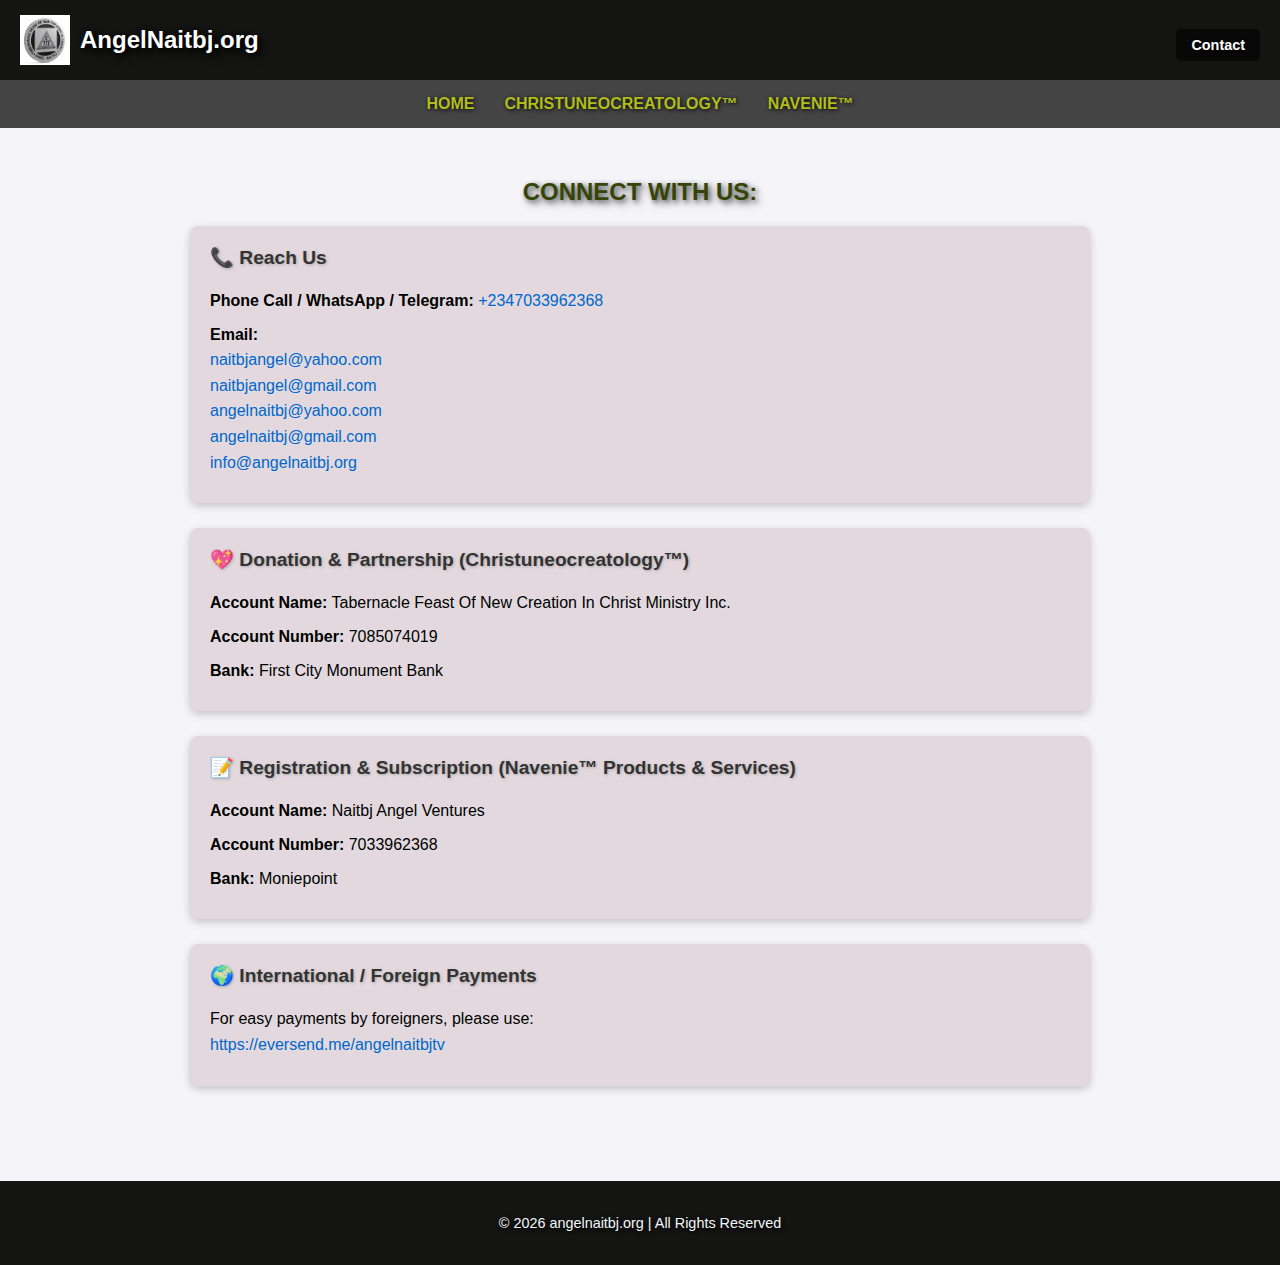
<file: contact.html>
<!DOCTYPE html>
<html lang="en">
<head>
  <meta charset="UTF-8">
  <meta name="viewport" content="width=device-width, initial-scale=1.0">
  <title>Contact - Angel Naitbj</title>
  <style>
    body { 
      font-family: Arial, sans-serif; 
      margin: 0; 
      background: #f4f4f9; 
    }

    /* Header */
    header { 
      background: #141413; 
      color: white; 
      padding: 15px 20px; 
      display: flex; 
      justify-content: space-between; 
      align-items: center;
      flex-wrap: wrap;
    }
    header h1 { 
      margin: 0; 
      font-size: 1.5rem; 
      color: white;  
      text-shadow: 2px 2px 5px #000, 4px 4px 10px rgba(0,0,0,0.6); /* 3D effect */
    }
    .logo { width: 50px; height: auto; }
    .contact-link { margin-top: 10px; }
    .contact-link a {
      color: white;
      text-decoration: none;
      font-weight: bold;
      background: #080808;
      padding: 8px 15px;
      border-radius: 5px;
      font-size: 0.9rem;
      display: inline-block;
      text-shadow: 1px 1px 3px #000; /* button 3D */
    }
    .contact-link a:hover { background: #777; }

    /* Navbar */
    nav { 
      background: #444; 
      padding: 10px; 
      display: flex; 
      flex-wrap: wrap; 
      justify-content: center; 
    }
    nav a { 
      color: rgb(176, 189, 26); 
      text-decoration: none; 
      margin: 5px 15px; 
      font-size: 1rem;
      font-weight: bold;
      text-shadow: 1px 1px 4px #000; /* 3D nav text */
    }
    nav a:hover { 
      text-decoration: underline; 
      color: gold; 
    }

    /* Main Section */
    section { 
      padding: 30px 15px; 
      max-width: 900px; 
      margin: auto; 
    }
    h2 { 
      color: rgb(53, 69, 9); 
      margin-bottom: 20px; 
      text-align: center; 
      text-shadow: 2px 2px 5px #666, 4px 4px 8px rgba(0,0,0,0.4); /* 3D title */
    }

    .info-box {
      background: #e4d8df;
      padding: 20px;
      margin-bottom: 25px;
      border-radius: 8px;
      box-shadow: 0 3px 8px rgba(0,0,0,0.2);
    }
    .info-box h3 {
      margin-top: 0;
      color: #333;
      font-size: 1.2rem;
      text-shadow: 1px 1px 3px #aaa; /* subtle 3D */
    }
    .info-box p {
      margin: 8px 0;
      line-height: 1.6;
      font-size: 1rem;
      word-wrap: break-word;
      text-shadow: 1px 1px 2px #ddd;
    }
    a { color: #0066cc; text-decoration: none; }
    a:hover { text-decoration: underline; }

    /* Footer */
    footer { 
      text-align: center; 
      padding: 20px; 
      background: #141413; 
      color: rgb(242, 248, 250); 
      margin-top: 40px; 
      font-size: 0.9rem;
      text-shadow: 2px 2px 4px #000; /* 3D footer */
    }

    /* Responsive */
    @media (max-width: 768px) {
      header { 
        flex-direction: column; 
        align-items: center; 
        text-align: center; 
      }
      header h1 { font-size: 1.3rem; }
      .logo { width: 40px; }
      .contact-link { margin-top: 10px; }
      nav a { font-size: 0.9rem; margin: 6px; }
      section { padding: 20px 12px; }
      .info-box { padding: 15px; }
      .info-box h3 { font-size: 1rem; }
      .info-box p { font-size: 0.9rem; }
    }

    @media (max-width: 480px) {
      header h1 { font-size: 1.1rem; }
      nav a { font-size: 0.85rem; margin: 5px; }
      .contact-link a { font-size: 0.8rem; padding: 6px 12px; }
      .info-box { padding: 12px; }
    }
  </style>
</head>
<body>
  <header>
    <div style="display: flex; align-items: center; gap: 10px; flex-wrap: wrap; justify-content: center;">
      <img src="logo.png" alt="Angel Naitbj Logo" class="logo">
      <h1>AngelNaitbj.org</h1>
    </div>
    <div class="contact-link">
      <a href="contact.html">Contact</a>
    </div>
  </header>

  <nav>
    <a href="index.html">HOME</a>
    <a href="christuneocreatology.html">CHRISTUNEOCREATOLOGY™</a>
    <a href="navenie.html">NAVENIE™</a>
  </nav>

  <section>
    <h2>CONNECT WITH US:</h2>

    <div class="info-box">
      <h3>📞 Reach Us</h3>
      <p><strong>Phone Call / WhatsApp / Telegram:</strong> 
        <a href="tel:+2347033962368">+2347033962368</a>
      </p>
      <p><strong>Email:</strong><br>
        <a href="mailto:naitbjangel@yahoo.com">naitbjangel@yahoo.com</a><br>
        <a href="mailto:naitbjangel@gmail.com">naitbjangel@gmail.com</a><br>
        <a href="mailto:angelnaitbj@yahoo.com">angelnaitbj@yahoo.com</a><br>
        <a href="mailto:angelnaitbj@gmail.com">angelnaitbj@gmail.com</a><br>
        <a href="mailto:info@angelnaitbj.org">info@angelnaitbj.org</a>
      </p>
    </div>

    <div class="info-box">
      <h3>💖 Donation & Partnership (Christuneocreatology™)</h3>
      <p><strong>Account Name:</strong> Tabernacle Feast Of New Creation In Christ Ministry Inc.</p>
      <p><strong>Account Number:</strong> 7085074019</p>
      <p><strong>Bank:</strong> First City Monument Bank</p>
    </div>

    <div class="info-box">
      <h3>📝 Registration & Subscription (Navenie™ Products & Services)</h3>
      <p><strong>Account Name:</strong> Naitbj Angel Ventures</p>
      <p><strong>Account Number:</strong> 7033962368</p>
      <p><strong>Bank:</strong> Moniepoint</p>
    </div>

    <div class="info-box">
      <h3>🌍 International / Foreign Payments</h3>
      <p>
        For easy payments by foreigners, please use:<br>
        <a href="https://eversend.me/angelnaitbjtv" target="_blank">https://eversend.me/angelnaitbjtv</a>
      </p>
    </div>
  </section>

  <footer>
    <p>&copy; 2026 angelnaitbj.org | All Rights Reserved</p>
  </footer>
</body>
</html>
</file>
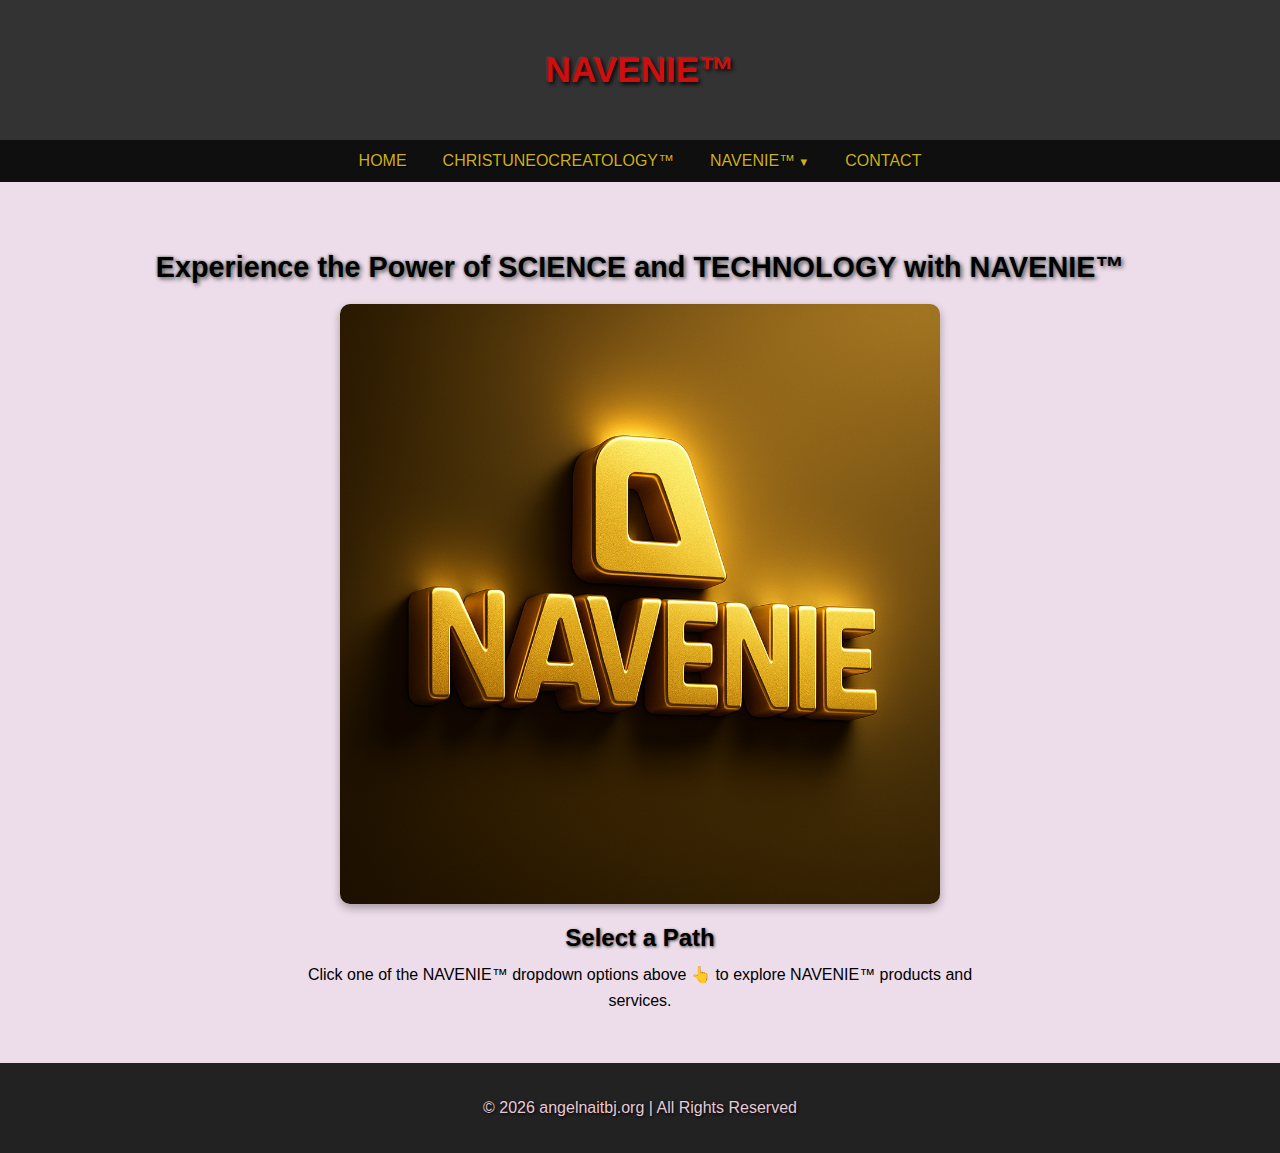
<file: navenie.html>
<!DOCTYPE html>
<html lang="en">
<head>
  <meta charset="UTF-8">
  <meta name="viewport" content="width=device-width, initial-scale=1.0">
  <title>Navenie - Angel Naitbj</title>
  <style>
    body { 
      font-family: Arial, sans-serif; 
      margin: 0; 
      background: #eddcea; 
    }

    header { 
      background: #333; 
      color: rgb(207, 15, 15); 
      text-align: center; 
      padding: 50px 20px; 
    }
    header h1 { 
      font-size: 2.2rem; 
      margin: 0; 
      text-shadow: 2px 2px 4px #000, -1px -1px 2px #555;
    }

    /* Navigation Bar */
    nav { 
      background: #100f0f; 
      position: relative;
    }
    .nav-links {
      display: flex; 
      justify-content: center; 
      flex-wrap: wrap;
      list-style: none;
      margin: 0;
      padding: 0;
    }
    .nav-links li {
      position: relative;
    }
    .nav-links a { 
      color: rgb(203, 178, 19); 
      text-decoration: none; 
      padding: 12px 18px; 
      display: block; 
      font-size: 1rem;
      transition: background 0.3s ease, transform 0.2s;
      text-shadow: 1px 1px 2px #000;
    }
    .nav-links a:hover { 
      background: #7d784cd8; 
      transform: translateY(-2px);
    }

    /* Dropdown */
    .dropdown:hover .dropdown-content {
      display: block;
    }
    .dropdown-content {
      display: none;
      position: absolute;
      background: #222;
      min-width: 180px;
      box-shadow: 0 4px 8px rgba(0,0,0,0.3);
      border-radius: 4px;
    }
    .dropdown-content a {
      color: white;
      padding: 10px 15px;
      font-size: 0.85rem;
      border-bottom: 1px solid #333;
      text-shadow: 1px 1px 2px #000;
    }
    .dropdown-content a:last-child {
      border-bottom: none;
    }
    .dropdown-content a:hover {
      background: #444;
    }

    /* Caret Icon */
    .dropdown > a::after {
      content: " ▼";
      font-size: 0.7rem;
    }

    /* Hamburger Menu (mobile) */
    .hamburger {
      display: none;
      cursor: pointer;
      flex-direction: column;
      gap: 5px;
      position: absolute;
      top: 15px;
      right: 20px;
    }
    .hamburger span {
      width: 25px;
      height: 3px;
      background: rgb(122, 6, 59);
      border-radius: 2px;
      transition: 0.3s;
    }

    /* Hide nav links on mobile */
    @media (max-width: 768px) {
      .nav-links {
        flex-direction: column;
        display: none;
        background: #100f0f;
      }
      .nav-links li {
        width: 100%;
      }
      .nav-links a {
        padding: 12px;
        font-size: 0.9rem;
      }
      .dropdown-content {
        position: static;
        box-shadow: none;
      }
      .hamburger {
        display: flex;
      }
      .nav-links.active {
        display: flex;
      }
    }

    /* Section */
    section { 
      text-align: center; 
      padding: 50px 20px; 
    }
    section h1 { 
      font-size: 1.8rem; 
      margin-bottom: 20px; 
      text-shadow: 2px 2px 4px #555, -1px -1px 2px #aaa;
    }
    section h2 { 
      margin: 20px 0 10px; 
      font-size: 1.5rem; 
      text-shadow: 1px 1px 3px #444;
    }
    section p { 
      max-width: 700px; 
      margin: auto; 
      font-size: 1rem; 
      line-height: 1.6; 
    }
    section img { 
      max-width: 600px; 
      width: 100%; 
      border-radius: 10px; 
      margin: 20px auto; 
      display: block; 
      box-shadow: 0 4px 8px rgba(0,0,0,0.3);
    }

    /* Footer */
    footer { 
      text-align: center; 
      padding: 20px; 
      background: #222; 
      color: rgb(229, 202, 217); 
      text-shadow: 1px 1px 3px #000;
    }
  </style>
</head>
<body>
  <header>
    <h1>NAVENIE™</h1>
  </header>

  <!-- Navigation -->
  <nav>
    <div class="hamburger" onclick="document.querySelector('.nav-links').classList.toggle('active')">
      <span></span>
      <span></span>
      <span></span>
    </div>
    <ul class="nav-links">
      <li><a href="index.html">HOME</a></li>
      <li><a href="christuneocreatology.html">CHRISTUNEOCREATOLOGY™</a></li>
      <li class="dropdown">
        <a href="navenie.html">NAVENIE™</a>
        <div class="dropdown-content">
          <a href="navenieeducation.html">NAVENIE EDUCATION</a>
          <a href="naveniecommunity.html">NAVENIE COMMUNITY</a>
        </div>
      </li>
      <li><a href="contact.html">CONTACT</a></li>
    </ul>
  </nav>

  <!-- Main Section -->
  <section>
    <h1>Experience the Power of SCIENCE and TECHNOLOGY with NAVENIE™</h1>
    <img src="navenie.jpg" alt="Navenie Image">
    <h2>Select a Path</h2>
    <p>Click one of the NAVENIE™ dropdown options above 👆 to explore NAVENIE™ products and services.</p>
  </section>

  <footer>
    <p>&copy; 2026 angelnaitbj.org | All Rights Reserved</p>
  </footer>
</body>
</html>
</file>
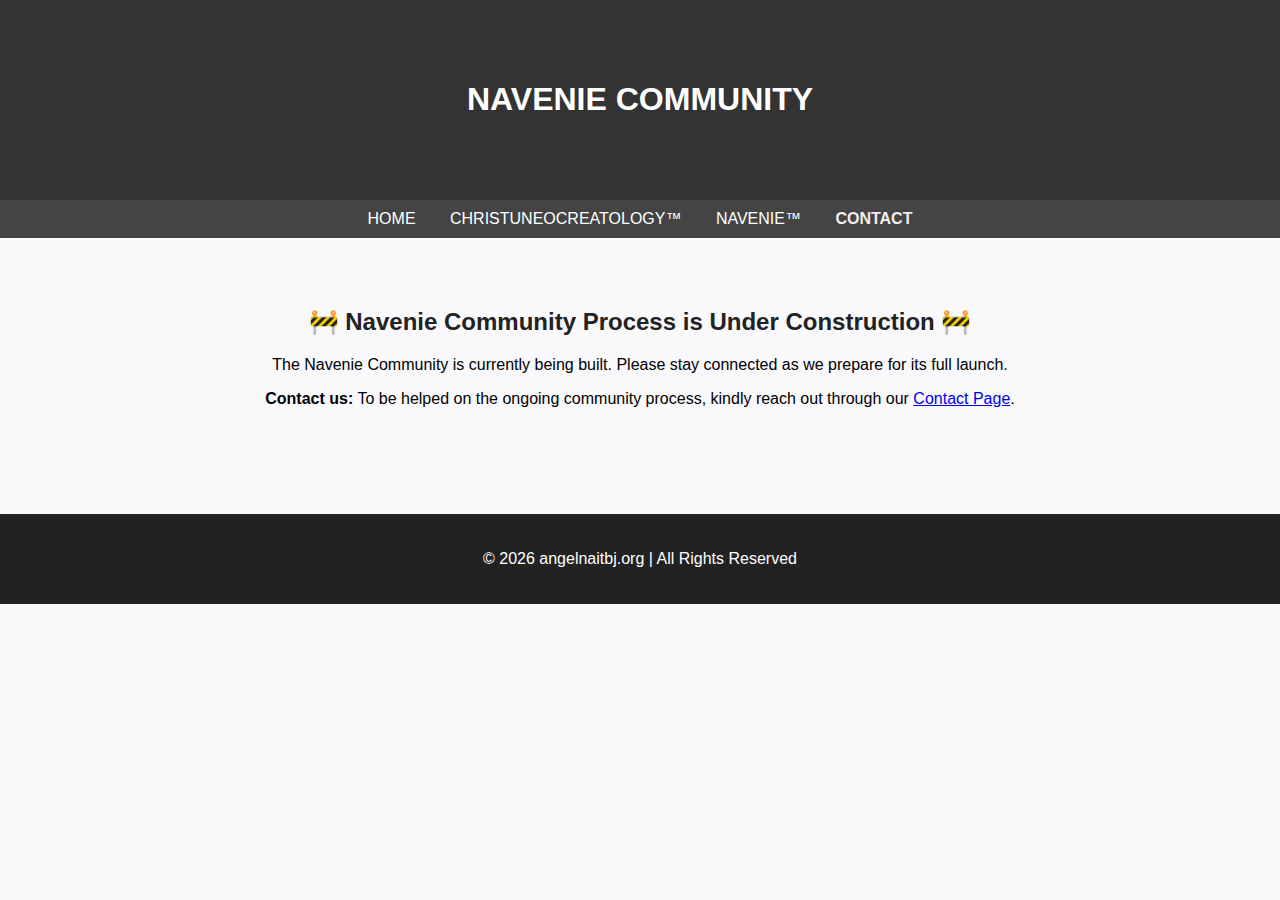
<file: naveniecommunity.html>
<!DOCTYPE html>
<html lang="en">
<head>
  <meta charset="UTF-8">
  <meta name="viewport" content="width=device-width, initial-scale=1.0">
  <title>Navenie Community - Angel Naitbj</title>
  <style>
    body { font-family: Arial, sans-serif; margin: 0; background: #f9f9fc; }
    header { background: #333; color: white; text-align: center; padding: 60px 20px; }
    nav { background: #444; padding: 10px; text-align: center; }
    nav a { color: white; text-decoration: none; margin: 0 15px; }
    nav a.contact-link { color: rgb(243, 237, 237); font-weight: bold; }
    nav a:hover { text-decoration: underline; }
    section { padding: 50px 20px; max-width: 800px; margin: auto; text-align: center; }
    h2 { color: #222; }
    footer { text-align: center; padding: 20px; background: #222; color: white; margin-top: 40px; }
  </style>
</head>
<body>
  <header>
    <h1>NAVENIE COMMUNITY</h1>
  </header>

  <nav>
    <a href="index.html">HOME</a>
    <a href="christuneocreatology.html">CHRISTUNEOCREATOLOGY™</a>
    <a href="navenie.html">NAVENIE™</a>
    <a href="contact.html" class="contact-link">CONTACT</a>
  </nav>

  <section>
    <h2>🚧 Navenie Community Process is Under Construction 🚧</h2>
    <p>
      The Navenie Community is currently being built.  
      Please stay connected as we prepare for its full launch.  
    </p>
    <p>
      <strong>Contact us:</strong> To be helped on the ongoing community process,  
      kindly reach out through our <a href="contact.html">Contact Page</a>.
    </p>
  </section>

  <footer>
    <p>&copy; 2026 angelnaitbj.org | All Rights Reserved</p>
  </footer>
</body>
</file>
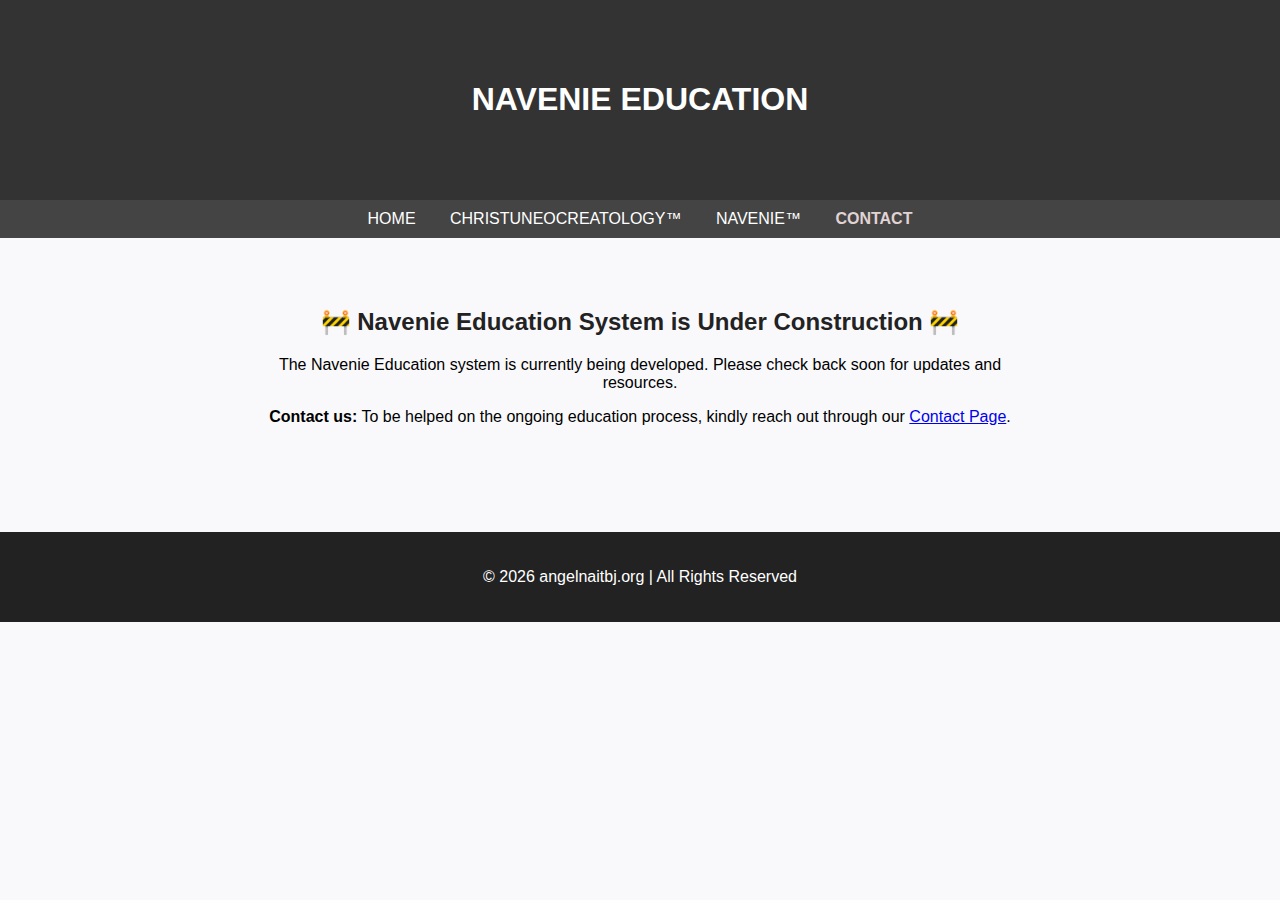
<file: navenieeducation.html>
<!DOCTYPE html>
<html lang="en">
<head>
  <meta charset="UTF-8">
  <meta name="viewport" content="width=device-width, initial-scale=1.0">
  <title>Navenie Education - Angel Naitbj</title>
  <style>
    body { font-family: Arial, sans-serif; margin: 0; background: #f9f9fc; }
    header { background: #333; color: white; text-align: center; padding: 60px 20px; }
    nav { background: #444; padding: 10px; text-align: center; }
    nav a { color: white; text-decoration: none; margin: 0 15px; }
    nav a.contact-link { color: rgb(225, 211, 211); font-weight: bold; }
    nav a:hover { text-decoration: underline; }
    section { padding: 50px 20px; max-width: 800px; margin: auto; text-align: center; }
    h2 { color: #222; }
    footer { text-align: center; padding: 20px; background: #222; color: white; margin-top: 40px; }
  </style>
</head>
<body>
  <header>
    <h1>NAVENIE EDUCATION</h1>
  </header>

  <nav>
    <a href="index.html">HOME</a>
    <a href="christuneocreatology.html">CHRISTUNEOCREATOLOGY™</a>
    <a href="navenie.html">NAVENIE™</a>
    <a href="contact.html" class="contact-link">CONTACT</a>
  </nav>

  <section>
    <h2>🚧 Navenie Education System is Under Construction 🚧</h2>
    <p>
      The Navenie Education system is currently being developed.  
      Please check back soon for updates and resources.  
    </p>
    <p>
      <strong>Contact us:</strong> To be helped on the ongoing education process,  
      kindly reach out through our <a href="contact.html">Contact Page</a>.
    </p>
  </section>

  <footer>
    <p>&copy; 2026 angelnaitbj.org | All Rights Reserved</p>
  </footer>
</body>
</html>
</file>
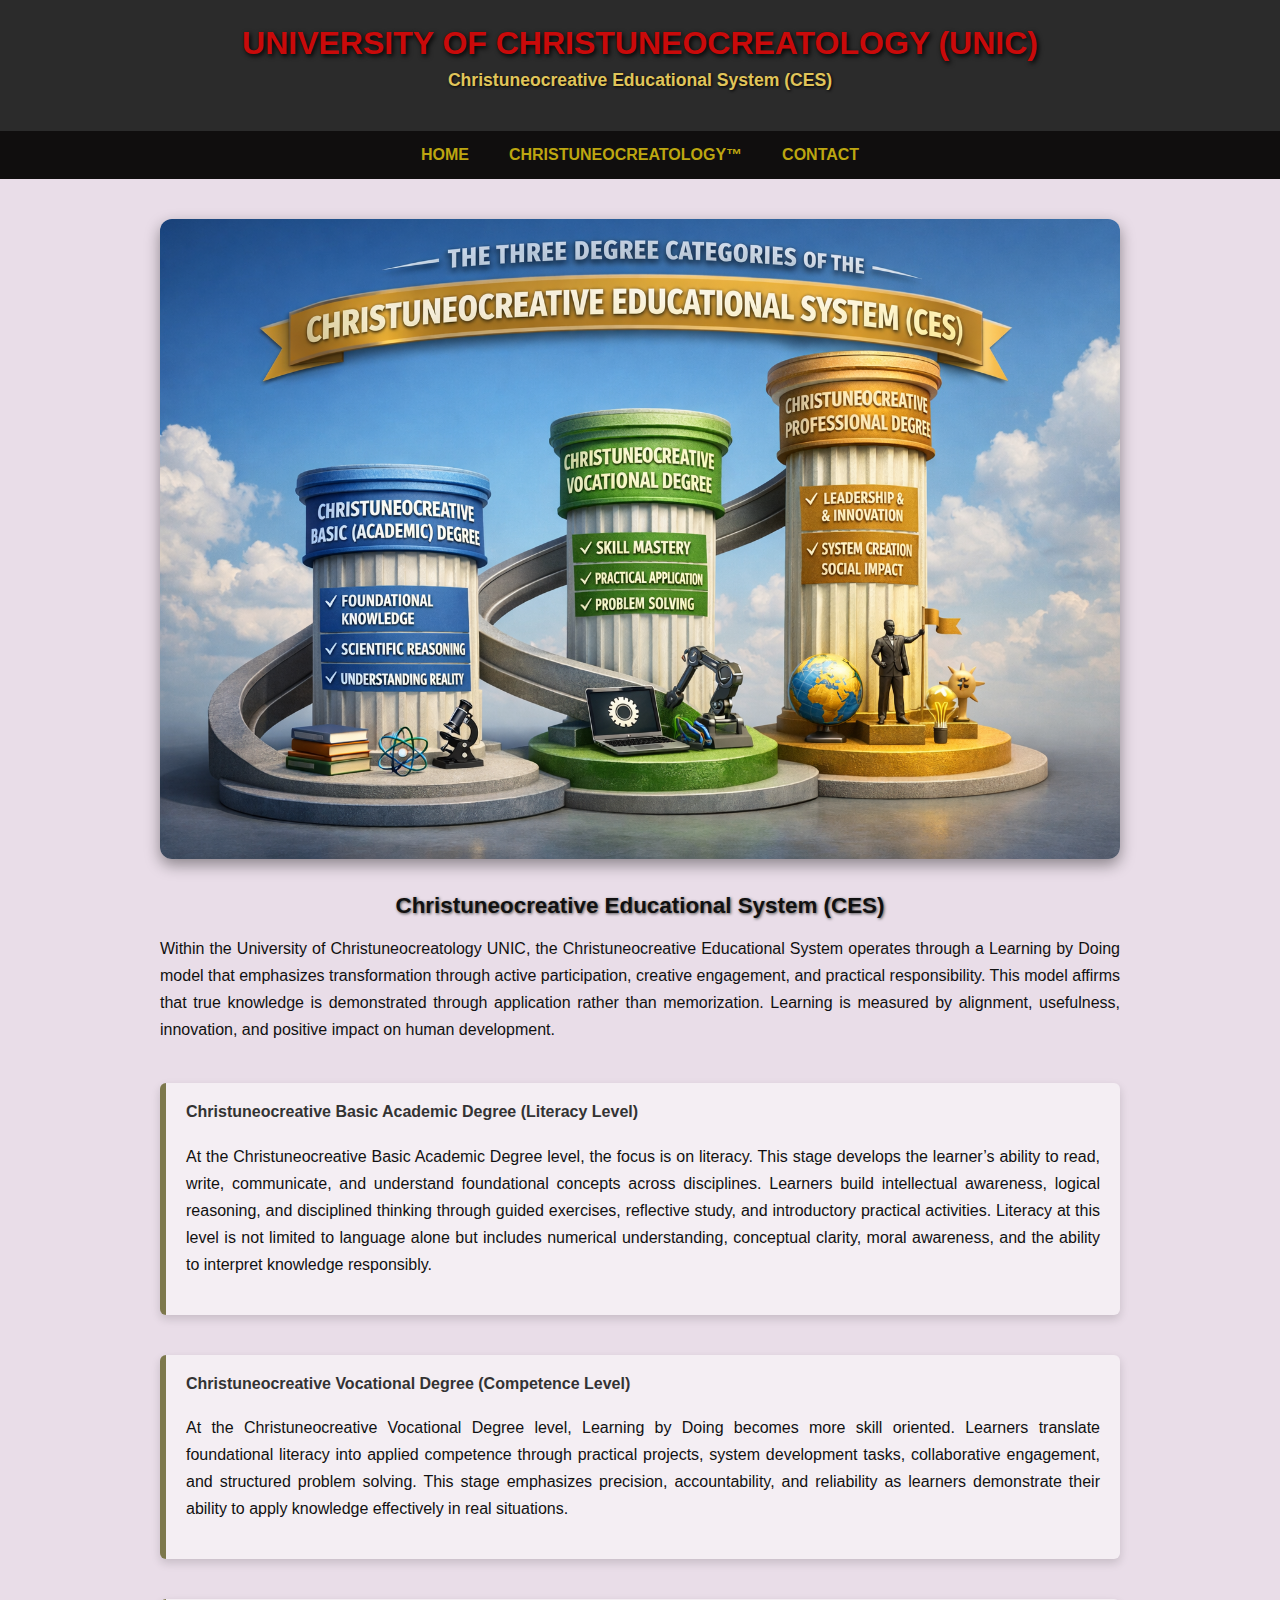
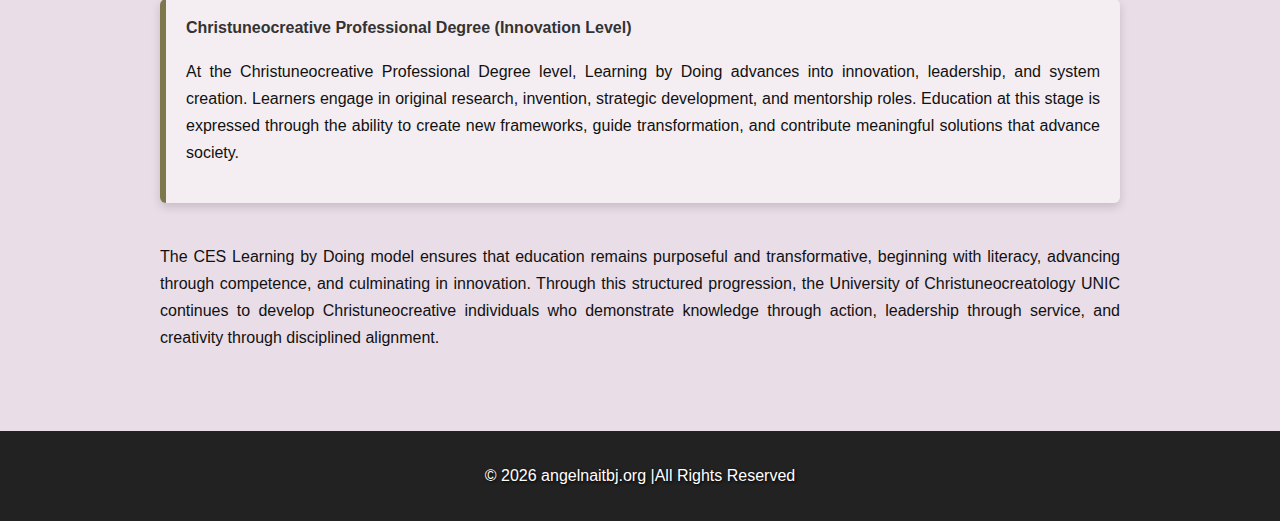
<file: unic.html>
<!DOCTYPE html>
<html lang="en">
<head>
  <meta charset="UTF-8">
  <meta name="viewport" content="width=device-width, initial-scale=1.0">
  <title>University of Christuneocreatology (UNIC)</title>

  <style>
    * {
      box-sizing: border-box;
    }

    body {
      margin: 0;
      font-family: Arial, sans-serif;
      background: #e9dde8;
      color: #111;
    }

    /* ===== HEADER ===== */
    header {
      background: #2b2b2b;
      padding: 25px 15px;
      text-align: center;
      color: #c90a0a;
    }

    header h1 {
      margin: 0;
      font-size: 2rem;
      text-shadow: 2px 2px 5px #000;
    }

    header h2 {
      margin-top: 8px;
      font-size: 1.1rem;
      color: #e0c55a;
      text-shadow: 1px 1px 3px #000;
    }

    /* ===== NAVIGATION ===== */
    nav {
      display: flex;
      flex-wrap: wrap;
      justify-content: center;
      background: #100e0e;
    }

    nav a {
      color: #bda610;
      text-decoration: none;
      padding: 15px 20px;
      font-weight: bold;
      text-align: center;
    }

    nav a:hover {
      background: #7d784c;
      color: #000;
    }

    /* ===== MAIN CONTENT ===== */
    main {
      max-width: 1000px;
      margin: auto;
      padding: 40px 20px;
    }

    .hero-image {
      text-align: center;
      margin-bottom: 30px;
    }

    .hero-image img {
      max-width: 100%;
      height: auto;
      border-radius: 12px;
      box-shadow: 0 6px 15px rgba(0,0,0,0.4);
    }

    section {
      margin-bottom: 40px;
    }

    section h3 {
      text-align: center;
      margin-bottom: 15px;
      font-size: 1.4rem;
      text-shadow: 1px 1px 3px #555;
    }

    section p {
      line-height: 1.7;
      font-size: 1rem;
      text-align: justify;
    }

    /* ===== DEGREE BLOCKS ===== */
    .degree {
      background: #f4eef3;
      padding: 20px;
      margin-top: 20px;
      border-left: 6px solid #7d784c;
      border-radius: 6px;
      box-shadow: 0 4px 10px rgba(0,0,0,0.15);
    }

    .degree h4 {
      margin-top: 0;
      color: #333;
    }

    /* ===== FOOTER ===== */
    footer {
      background: #222;
      color: #fff;
      text-align: center;
      padding: 20px 10px;
      text-shadow: 1px 1px 3px #000;
    }

    /* ===== RESPONSIVE ===== */
    @media (max-width: 768px) {
      header h1 {
        font-size: 1.6rem;
      }

      section p {
        font-size: 0.95rem;
      }
    }

    @media (max-width: 480px) {
      header h1 {
        font-size: 1.4rem;
      }

      nav a {
        width: 100%;
      }
    }
  </style>
</head>

<body>

  <!-- HEADER -->
  <header>
    <h1>UNIVERSITY OF CHRISTUNEOCREATOLOGY (UNIC)</h1>
    <h2>Christuneocreative Educational System (CES)</h2>
  </header>

  <!-- NAVIGATION -->
  <nav>
    <a href="index.html">HOME</a>
    <a href="christuneocreatology.html">CHRISTUNEOCREATOLOGY™</a>
    <a href="contact.html">CONTACT</a>
  </nav>

  <!-- MAIN CONTENT -->
  <main>

    <!-- IMAGE -->
    <div class="hero-image">
      <img src="unic.png" alt="University of Christuneocreatology UNIC">
    </div>

    <!-- INTRODUCTION -->
    <section>
      <h3>Christuneocreative Educational System (CES)</h3>
      <p>
        Within the University of Christuneocreatology UNIC, the Christuneocreative Educational System operates through a Learning by Doing model that emphasizes transformation through active participation, creative engagement, and practical responsibility. This model affirms that true knowledge is demonstrated through application rather than memorization. Learning is measured by alignment, usefulness, innovation, and positive impact on human development.
      </p>
    </section>

    <!-- BASIC DEGREE -->
    <section class="degree">
      <h4>Christuneocreative Basic Academic Degree (Literacy Level)</h4>
      <p>
        At the Christuneocreative Basic Academic Degree level, the focus is on literacy. This stage develops the learner’s ability to read, write, communicate, and understand foundational concepts across disciplines. Learners build intellectual awareness, logical reasoning, and disciplined thinking through guided exercises, reflective study, and introductory practical activities. Literacy at this level is not limited to language alone but includes numerical understanding, conceptual clarity, moral awareness, and the ability to interpret knowledge responsibly.
      </p>
    </section>

    <!-- VOCATIONAL DEGREE -->
    <section class="degree">
      <h4>Christuneocreative Vocational Degree (Competence Level)</h4>
      <p>
        At the Christuneocreative Vocational Degree level, Learning by Doing becomes more skill oriented. Learners translate foundational literacy into applied competence through practical projects, system development tasks, collaborative engagement, and structured problem solving. This stage emphasizes precision, accountability, and reliability as learners demonstrate their ability to apply knowledge effectively in real situations.
      </p>
    </section>

    <!-- PROFESSIONAL DEGREE -->
    <section class="degree">
      <h4>Christuneocreative Professional Degree (Innovation Level)</h4>
      <p>
        At the Christuneocreative Professional Degree level, Learning by Doing advances into innovation, leadership, and system creation. Learners engage in original research, invention, strategic development, and mentorship roles. Education at this stage is expressed through the ability to create new frameworks, guide transformation, and contribute meaningful solutions that advance society.
      </p>
    </section>

    <!-- CONCLUSION -->
    <section>
      <p>
        The CES Learning by Doing model ensures that education remains purposeful and transformative, beginning with literacy, advancing through competence, and culminating in innovation. Through this structured progression, the University of Christuneocreatology UNIC continues to develop Christuneocreative individuals who demonstrate knowledge through action, leadership through service, and creativity through disciplined alignment.
      </p>
    </section>

  </main>

  <!-- FOOTER -->
  <footer>
    <p>&copy; 2026 angelnaitbj.org |All Rights Reserved  </p>
  </footer>

</body>
</html>
</file>
